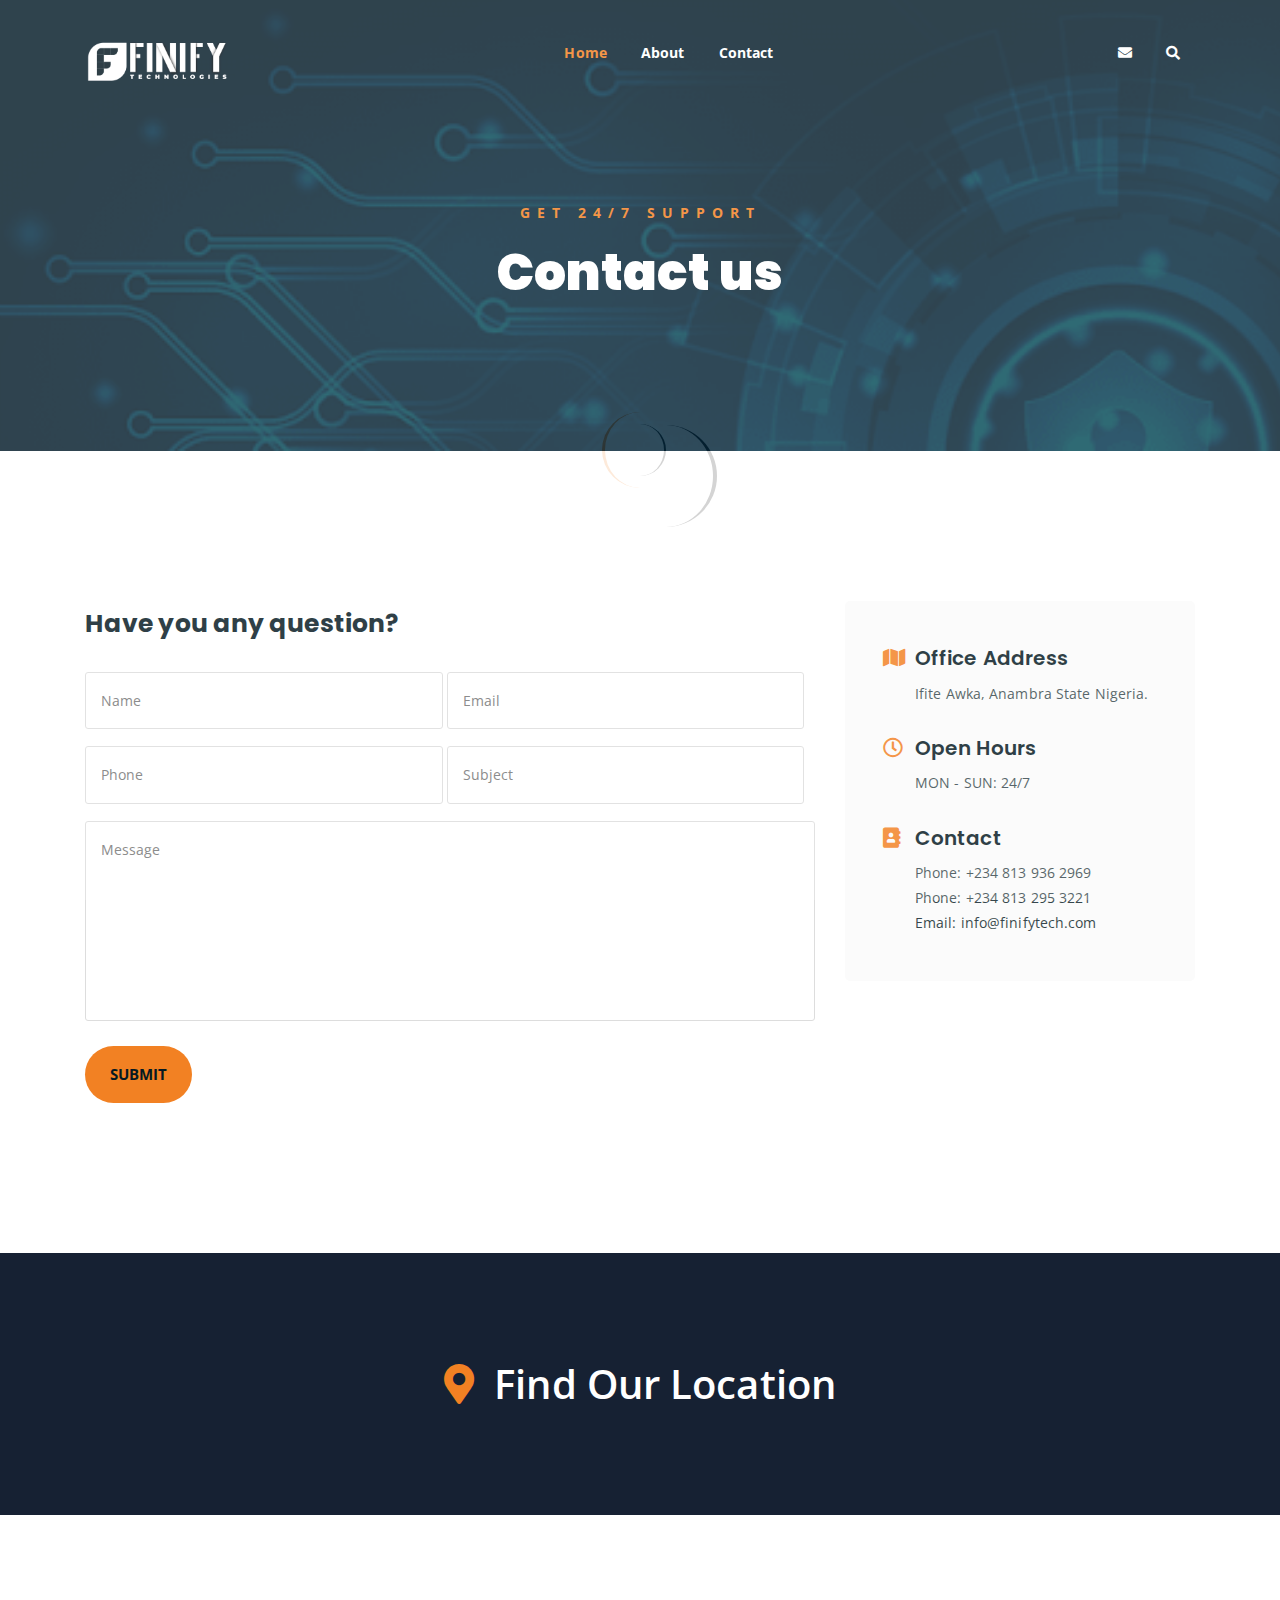
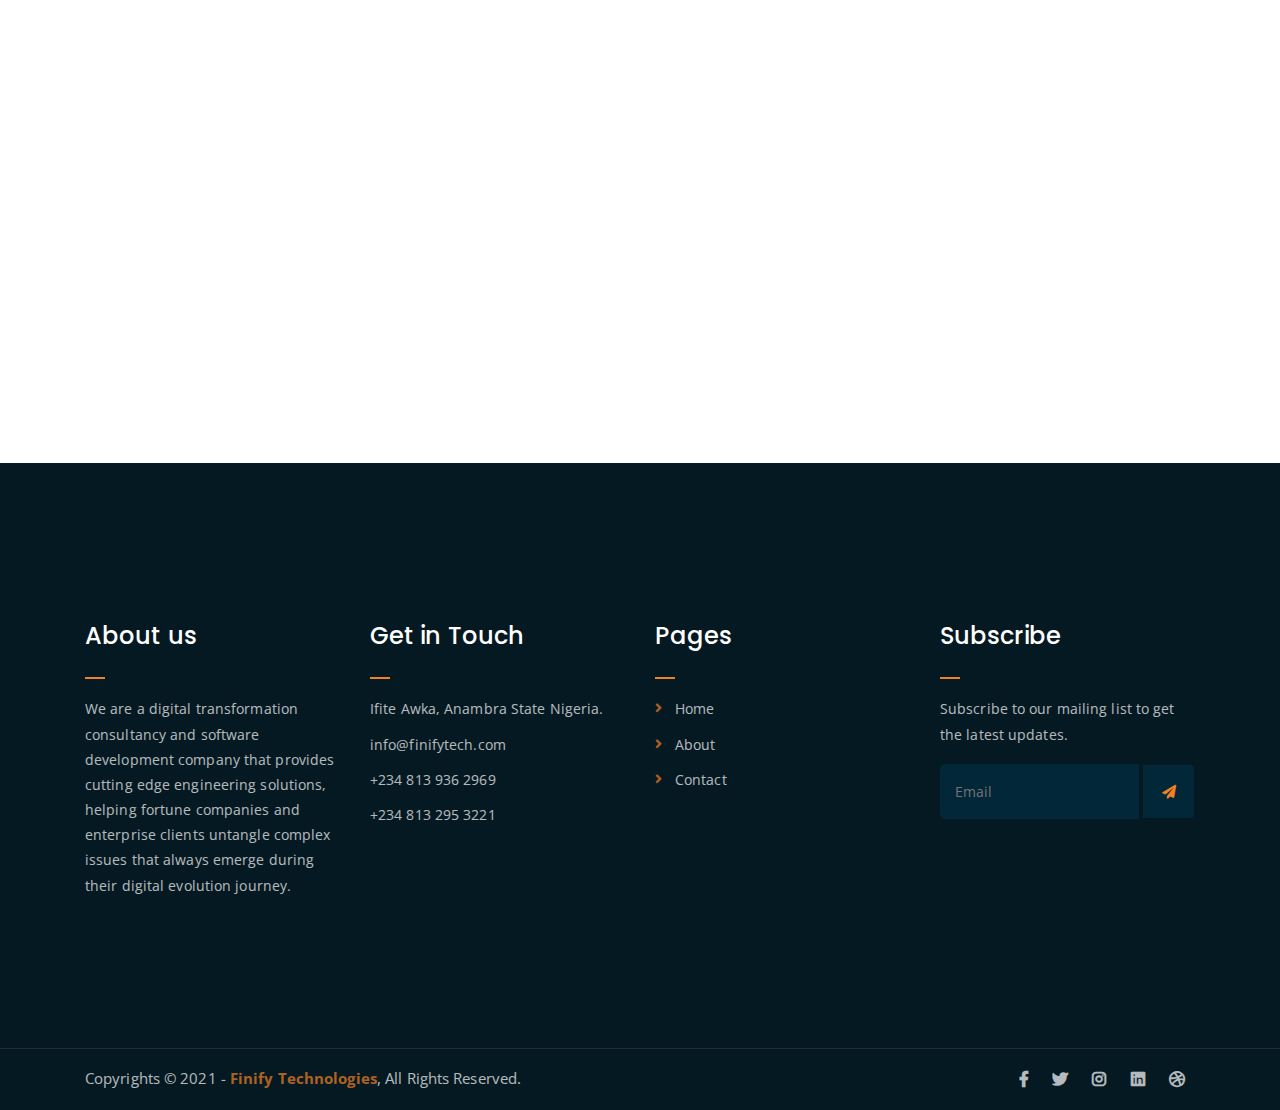
<file: contact.html>
<!DOCTYPE html>
<html lang="en">
<head>
	<meta charset="UTF-8">
	<meta http-equiv="X-UA-Compatible" content="IE=edge">
	<meta name="viewport" content="width=device-width, initial-scale=1">
	<meta name="description" content="Responsive Bootstrap4 Shop Template, Created by Imran Hossain from https://imransdesign.com/">

	<!-- title -->
	<title>Finify</title>

	<!-- favicon -->
	<link rel="shortcut icon" type="image/png" href="assets/img/favicon.png">
	<!-- google font -->
	<link href="https://fonts.googleapis.com/css?family=Open+Sans:300,400,700" rel="stylesheet">
	<link href="https://fonts.googleapis.com/css?family=Poppins:400,700&display=swap" rel="stylesheet">
	<!-- fontawesome -->
	<link rel="stylesheet" href="assets/css/all.min.css">
	<!-- bootstrap -->
	<link rel="stylesheet" href="assets/bootstrap/css/bootstrap.min.css">
	<!-- owl carousel -->
	<link rel="stylesheet" href="assets/css/owl.carousel.css">
	<!-- magnific popup -->
	<link rel="stylesheet" href="assets/css/magnific-popup.css">
	<!-- animate css -->
	<link rel="stylesheet" href="assets/css/animate.css">
	<!-- mean menu css -->
	<link rel="stylesheet" href="assets/css/meanmenu.min.css">
	<!-- main style -->
	<link rel="stylesheet" href="main.css">
	<!-- responsive -->
	<link rel="stylesheet" href="assets/css/responsive.css">

</head>
<body>
	
	<!--PreLoader-->
    <div class="loader">
        <div class="loader-inner">
            <div class="circle"></div>
        </div>
    </div>
    <!--PreLoader Ends-->
	
	<!-- header -->
	<div>
		<div class="container">
			
		</div>
	</div>
	
	<div class="top-header-area" id="sticker">
		<div class="container">
			<div class="row">
				<div class="col-lg-12 col-sm-12 text-center">
					<div class="main-menu-wrap">
						<!-- logo -->
						<div class="site-logo">
							<a href="/">
								<img src="assets/img/finifyWhite.png" alt="">
							</a>
						</div>
						<!-- logo -->

						<!-- menu start -->
						<nav class="main-menu">
							<ul>
								<li class="current-list-item"><a href="/">Home</a></li>
								<li><a href="about.html">About</a></li>
								<!-- <li><a href="blog.html">Blogs</a></li> -->
								<li><a href="contact.html">Contact</a></li>
								<li>
									<div class="header-icons">
										<a class="shopping-cart" href="mailto:info@finifytech.com"><i class="fas fa-envelope"></i></a>
										<a class="mobile-hide search-bar-icon" href="#"><i class="fas fa-search"></i></a>
									</div>
								</li>
							</ul>
						</nav>
						<a class="mobile-show search-bar-icon" href="#"><i class="fas fa-search"></i></a>
						<div class="mobile-menu"></div>
						<!-- menu end -->
					</div>
				</div>
			</div>
		</div>
	</div>
	<!-- end header -->

	<!-- search area -->
	<div class="search-area">
		<div class="container">
			<div class="row">
				<div class="col-lg-12">
					<span class="close-btn"><i class="fas fa-window-close"></i></span>
					<div class="search-bar">
						<div class="search-bar-tablecell">
							<h3>Search For:</h3>
							<input type="text" placeholder="Keywords">
							<button type="submit">Search <i class="fas fa-search"></i></button>
						</div>
					</div>
				</div>
			</div>
		</div>
	</div>
	<!-- end search arewa -->
	
	<!-- breadcrumb-section -->
	<div class="breadcrumb-section breadcrumb-bg">
		<div class="container">
			<div class="row">
				<div class="col-lg-8 offset-lg-2 text-center">
					<div class="breadcrumb-text">
						<p>Get 24/7 Support</p>
						<h1>Contact us</h1>
					</div>
				</div>
			</div>
		</div>
	</div>
	<!-- end breadcrumb section -->

	<!-- contact form -->
	<div class="contact-from-section mt-150 mb-150">
		<div class="container">
			<div class="row">
				<div class="col-lg-8 mb-5 mb-lg-0">
					<div class="form-title">
						<h2>Have you any question?</h2>
					</div>
				 	<div id="form_status"></div>
					<div class="contact-form">
						<form type="POST" id="fruitkha-contact" onSubmit="return valid_datas( this );">
							<p>
								<input type="text" placeholder="Name" name="name" id="name">
								<input type="email" placeholder="Email" name="email" id="email">
							</p>
							<p>
								<input type="tel" placeholder="Phone" name="phone" id="phone">
								<input type="text" placeholder="Subject" name="subject" id="subject">
							</p>
							<p><textarea name="message" id="message" cols="30" rows="10" placeholder="Message"></textarea></p>
							<!-- <input type="hidden" name="token" value="FsWga4&@f6aw" /> -->
							<p><input type="submit" value="Submit"></p>
						</form>
					</div>
				</div>
				<div class="col-lg-4">
					<div class="contact-form-wrap">
						<div class="contact-form-box">
							<h4><i class="fas fa-map"></i> Office Address</h4>
							<p>Ifite Awka, Anambra State Nigeria.</p>
						</div>
						<div class="contact-form-box">
							<h4><i class="far fa-clock"></i> Open Hours</h4>
							<p>MON - SUN: 24/7 </p>
						</div>
						<div class="contact-form-box">
							<h4><i class="fas fa-address-book"></i> Contact</h4>
							<p>Phone: +234 813 936 2969 <br> Phone: +234 813 295 3221 <br> Email: info@finifytech.com</p>
						</div>
					</div>
				</div>
			</div>
		</div>
	</div>
	<!-- end contact form -->

	<!-- find our location -->
	<div class="find-location blue-bg">
		<div class="container">
			<div class="row">
				<div class="col-lg-12 text-center">
					<p> <i class="fas fa-map-marker-alt"></i> Find Our Location</p>
				</div>
			</div>
		</div>
	</div>
	<!-- end find our location -->

	<!-- google map section -->
	<div class="embed-responsive embed-responsive-21by9">
		<iframe src="https://www.google.com/maps/embed?pb=!1m18!1m12!1m3!1d26432.42324808999!2d-118.34398767954286!3d34.09378509738966!2m3!1f0!2f0!3f0!3m2!1i1024!2i768!4f13.1!3m3!1m2!1s0x80c2bf07045279bf%3A0xf67a9a6797bdfae4!2sHollywood%2C%20Los%20Angeles%2C%20CA%2C%20USA!5e0!3m2!1sen!2sbd!4v1576846473265!5m2!1sen!2sbd" width="600" height="450" frameborder="0" style="border:0;" allowfullscreen="" class="embed-responsive-item"></iframe>
	</div>
	<!-- end google map section -->


	<!-- footer -->
	<div class="footer-area">
		<div class="container">
			<div class="row">
				<div class="col-lg-3 col-md-6">
					<div class="footer-box about-widget">
						<h2 class="widget-title">About us</h2>
						<p>We are a digital transformation consultancy and software development company that provides cutting edge engineering solutions, helping fortune companies and enterprise clients untangle complex issues that always emerge during their digital evolution journey.</p>
					</div>
				</div>
				<div class="col-lg-3 col-md-6">
					<div class="footer-box get-in-touch">
						<h2 class="widget-title">Get in Touch</h2>
						<ul>
							<li>Ifite Awka, Anambra State Nigeria.</li>
							<li>info@finifytech.com</li>
							<li>+234 813 936 2969</li>
							<li>+234 813 295 3221</li>
						</ul>
					</div>
				</div>
				<div class="col-lg-3 col-md-6">
					<div class="footer-box pages">
						<h2 class="widget-title">Pages</h2>
						<ul>
							<li><a href="index.html">Home</a></li>
							<li><a href="about.html">About</a></li>
							<!-- <li><a href="blog.html">Blogs</a></li> -->
							<li><a href="contact.html">Contact</a></li>
						</ul>
					</div>
				</div>
				<div class="col-lg-3 col-md-6">
					<div class="footer-box subscribe">
						<h2 class="widget-title">Subscribe</h2>
						<p>Subscribe to our mailing list to get the latest updates.</p>
						<form action="index.html">
							<input type="email" placeholder="Email">
							<button type="submit"><i class="fas fa-paper-plane"></i></button>
						</form>
					</div>
				</div>
			</div>
		</div>
	</div>
	<!-- end footer -->
	
	<!-- copyright -->
	<div class="copyright">
		<div class="container">
			<div class="row">
				<div class="col-lg-6 col-md-12">
					<p>Copyrights &copy; 2021 - <a href="https://finifytech.com/">Finify Technologies</a>,  All Rights Reserved.</p>
				</div>
				<div class="col-lg-6 text-right col-md-12">
					<div class="social-icons">
						<ul>
							<li><a href="#" target="_blank"><i class="fab fa-facebook-f"></i></a></li>
							<li><a href="#" target="_blank"><i class="fab fa-twitter"></i></a></li>
							<li><a href="#" target="_blank"><i class="fab fa-instagram"></i></a></li>
							<li><a href="#" target="_blank"><i class="fab fa-linkedin"></i></a></li>
							<li><a href="#" target="_blank"><i class="fab fa-dribbble"></i></a></li>
						</ul>
					</div>
				</div>
			</div>
		</div>
	</div>
	<!-- end copyright -->
	
	<!-- jquery -->
	<script src="assets/js/jquery-1.11.3.min.js"></script>
	<!-- bootstrap -->
	<script src="assets/bootstrap/js/bootstrap.min.js"></script>
	<!-- count down -->
	<script src="assets/js/jquery.countdown.js"></script>
	<!-- wow js -->
	<script src="assets/js/wow.min.js"></script>
	<!-- isotope -->
	<script src="assets/js/jquery.isotope-3.0.6.min.js"></script>
	<!-- waypoints -->
	<script src="assets/js/waypoints.js"></script>
	<!-- owl carousel -->
	<script src="assets/js/owl.carousel.min.js"></script>
	<!-- magnific popup -->
	<script src="assets/js/jquery.magnific-popup.min.js"></script>
	<!-- mean menu -->
	<script src="assets/js/jquery.meanmenu.min.js"></script>
	<!-- sticker js -->
	<script src="assets/js/sticker.js"></script>
	<!-- main js -->
	<script src="assets/js/main.js"></script>

</body>
</html>
</file>
<file: main.css>
/* -----------------------------------------------------------------------------

# Base - Genral & Typography

----------------------------------------------------------------------------- */
html {
  font-size: 14px;
  font-weight: 400;
  line-height: 28px;
  height: 100%;
}

body {
  font-family: "Open Sans", sans-serif;
  font-weight: 400;
  font-size: 1rem;
  letter-spacing: 0.1px;
  line-height: 1.8;
  color: #051922;
  overflow-x: hidden;
}

body img {
  max-width: 100%;
}

a {
  cursor: pointer;
  text-decoration: none;
  -webkit-transition: all 0.2s ease-in-out;
  transition: all 0.2s ease-in-out;
}

a:hover {
  color: #F28123;
  text-decoration: none;
}

h1, .h1,
h2, .h2,
h3, .h3,
h4, .h4,
h5, .h5,
h6, .h6 {
  font-family: "Poppins", sans-serif;
  font-weight: 700;
  margin: 0 0 1.25rem 0;
  color: #051922;
}

h1:last-child, .h1:last-child,
h2:last-child, .h2:last-child,
h3:last-child, .h3:last-child,
h4:last-child, .h4:last-child,
h5:last-child, .h5:last-child,
h6:last-child, .h6:last-child {
  margin: 0;
}

h1, .h1 {
  font-size: 4rem;
  font-weight: 700;
  line-height: 4rem;
}

@media only screen and (max-width: 767.96px) {
  h1, .h1 {
    font-size: 3rem;
    line-height: 3.25rem;
  }
}

@media only screen and (max-width: 575.96px) {
  h1, .h1 {
    font-size: 2.5rem;
    line-height: 2.75rem;
  }
}

h2, .h2 {
  font-size: 3rem;
  font-weight: 700;
  line-height: 3.25rem;
}

@media only screen and (max-width: 767.96px) {
  h2, .h2 {
    font-size: 2.5rem;
    line-height: 2.75rem;
  }
}

@media only screen and (max-width: 575.96px) {
  h2, .h2 {
    font-size: 2rem;
    line-height: 2.25rem;
  }
}

h3, .h3 {
  font-size: 2rem;
  font-weight: 700;
  line-height: 2.25rem;
}

@media only screen and (max-width: 575.96px) {
  h3, .h3 {
    font-size: 1.75rem;
    line-height: 2rem;
  }
}

h4, .h4 {
  font-size: 1.5rem;
  font-weight: 700;
  line-height: 1.75rem;
}

@media only screen and (max-width: 575.96px) {
  h4, .h4 {
    font-size: 1.25rem;
    line-height: 1.5rem;
  }
}

h5, .h5 {
  font-size: 1.25rem;
  font-weight: 700;
  line-height: 1.5rem;
}

h6, .h6 {
  font-size: 1rem;
  font-weight: 700;
  line-height: 1.5rem;
}

p {
  font-family: "Open Sans", sans-serif;
  font-weight: 400;
  font-size: 1rem;
  letter-spacing: 0.1px;
  line-height: 1.8;
  color: #051922;
  margin: 0 0 1.25rem 0;
}

p:last-child {
  margin: 0;
}

/* -----------------------------------------------------------------------------

# All Common Styles

----------------------------------------------------------------------------- */
.loader {
  bottom: 0;
  height: 100%;
  left: 0;
  position: fixed;
  right: 0;
  top: 0;
  width: 100%;
  z-index: 1111;
  background: #fff;
  overflow-x: hidden;
}

.loader-inner {
  position: absolute;
  left: 50%;
  top: 50%;
  -webkit-transform: translate(-50%, -50%);
  transform: translate(-50%, -50%);
  height: 50px;
  width: 50px;
}

.circle {
  width: 8vmax;
  height: 8vmax;
  border-right: 4px solid #000;
  border-radius: 50%;
  -webkit-animation: spinRight 800ms linear infinite;
  animation: spinRight 800ms linear infinite;
}

.circle:before {
  content: '';
  width: 6vmax;
  height: 6vmax;
  display: block;
  position: absolute;
  top: calc(50% - 3vmax);
  left: calc(50% - 3vmax);
  border-left: 3px solid #F28123;
  border-radius: 100%;
  -webkit-animation: spinLeft 800ms linear infinite;
  animation: spinLeft 800ms linear infinite;
}

.circle:after {
  content: '';
  width: 6vmax;
  height: 6vmax;
  display: block;
  position: absolute;
  top: calc(50% - 3vmax);
  left: calc(50% - 3vmax);
  border-left: 3px solid #F28123;
  border-radius: 100%;
  -webkit-animation: spinLeft 800ms linear infinite;
  animation: spinLeft 800ms linear infinite;
  width: 4vmax;
  height: 4vmax;
  top: calc(50% - 2vmax);
  left: calc(50% - 2vmax);
  border: 0;
  border-right: 2px solid #000;
  -webkit-animation: none;
  animation: none;
}

@-webkit-keyframes spinLeft {
  from {
    -webkit-transform: rotate(0deg);
    transform: rotate(0deg);
  }
  to {
    -webkit-transform: rotate(720deg);
    transform: rotate(720deg);
  }
}

@keyframes spinLeft {
  from {
    -webkit-transform: rotate(0deg);
    transform: rotate(0deg);
  }
  to {
    -webkit-transform: rotate(720deg);
    transform: rotate(720deg);
  }
}

@-webkit-keyframes spinRight {
  from {
    -webkit-transform: rotate(360deg);
    transform: rotate(360deg);
  }
  to {
    -webkit-transform: rotate(0deg);
    transform: rotate(0deg);
  }
}

@keyframes spinRight {
  from {
    -webkit-transform: rotate(360deg);
    transform: rotate(360deg);
  }
  to {
    -webkit-transform: rotate(0deg);
    transform: rotate(0deg);
  }
}

.mt-80 {
  margin-top: 80px;
}

@media only screen and (max-width: 767.96px) {
  .mt-80 {
    margin-top: 50px;
  }
}

.mb-80 {
  margin-bottom: 80px;
}

@media only screen and (max-width: 767.96px) {
  .mb-80 {
    margin-bottom: 50px;
  }
}

.mt-100 {
  margin-top: 100px;
}

@media only screen and (max-width: 767.96px) {
  .mt-100 {
    margin-top: 80px;
  }
}

.mb-100 {
  margin-bottom: 100px;
}

@media only screen and (max-width: 767.96px) {
  .mb-100 {
    margin-bottom: 80px;
  }
}

.mt-150 {
  margin-top: 150px;
}

@media only screen and (max-width: 767.96px) {
  .mt-150 {
    margin-top: 100px;
  }
}

.mb-150 {
  margin-bottom: 150px;
}

@media only screen and (max-width: 767.96px) {
  .mb-150 {
    margin-bottom: 100px;
  }
}

.pt-80 {
  padding-top: 80px;
}

@media only screen and (max-width: 767.96px) {
  .pt-80 {
    padding-top: 50px;
  }
}

.pb-80 {
  padding-bottom: 80px;
}

@media only screen and (max-width: 767.96px) {
  .pb-80 {
    padding-bottom: 50px;
  }
}

.pt-100 {
  padding-top: 100px;
}

@media only screen and (max-width: 767.96px) {
  .pt-100 {
    padding-top: 80px;
  }
}

.pb-100 {
  padding-bottom: 100px;
}

@media only screen and (max-width: 767.96px) {
  .pb-100 {
    padding-bottom: 80px;
  }
}

.pt-150 {
  padding-top: 150px;
}

@media only screen and (max-width: 767.96px) {
  .pt-150 {
    padding-top: 100px;
  }
}

.pb-150 {
  padding-bottom: 150px;
}

@media only screen and (max-width: 767.96px) {
  .pb-150 {
    padding-bottom: 100px;
  }
}

.gray-bg {
  background-color: #f5f5f5;
}

.orange-text {
  color: #F28123;
}

.blue-bg {
  background-color: #162133;
}

a.boxed-btn {
  font-family: 'Poppins', sans-serif;
  display: inline-block;
  background-color: #F28123;
  color: #fff;
  padding: 10px 20px;
}

a.bordered-btn {
  font-family: 'Poppins', sans-serif;
  display: inline-block;
  color: #fff;
  border: 2px solid #F28123;
  padding: 7px 20px;
}

a.read-more-btn {
  display: inline-block;
  margin-top: 15px;
  color: #051922;
  -webkit-transition: 0.3s;
  transition: 0.3s;
  font-weight: 700;
}

a.read-more-btn:hover {
  color: #F28123;
}

a.boxed-btn, a.bordered-btn, a.cart-btn {
  border-radius: 50px;
}

.section-title h3 {
  font-size: 40px;
  position: relative;
  padding-bottom: 15px;
}

.section-title h3:after {
  position: absolute;
  content: '';
  left: 0px;
  right: 0px;
  bottom: 0px;
  width: 50px;
  height: 2px;
  background-color: #F28123;
  margin: 0 auto;
}

.section-title p {
  font-size: 15px;
  width: 530px;
  margin: 0 auto;
  color: #555;
  margin-top: 10px;
  line-height: 1.8;
}

.section-title {
  margin-bottom: 80px;
}

.breadcrumb-bg {
  background-image: url(assets/img/about.png);
}

.breadcrumb-text p {
  color: #F28123;
  font-weight: 700;
  text-transform: uppercase;
  letter-spacing: 7px;
}

.breadcrumb-text h1 {
  font-size: 50px;
  font-weight: 900;
  color: #fff;
  margin: 0;
  margin-top: 20px;
}

.breadcrumb-section {
  padding: 150px 0;
  background-size: cover;
  background-position: center center;
  position: relative;
  z-index: 1;
  background-attachment: fixed;
  padding-top: 200px;
}

.breadcrumb-section:after {
  position: absolute;
  left: 0;
  top: 0;
  width: 100%;
  height: 100%;
  content: "";
  background-color: #07212e;
  z-index: -1;
  opacity: 0.8;
}

/* -----------------------------------------------------------------------------

# Header Styles

----------------------------------------------------------------------------- */
ul.navbar-nav li.nav-item a.nav-link, ul.navbar-nav li.nav-item.active a.nav-link {
  color: #051922;
}

.top-header-area {
  position: absolute;
  z-index: 999;
  width: 100%;
  padding: 25px 0;
}

.top-header-area.white ul.navbar-nav li.nav-item a.nav-link, .top-header-area.white ul.navbar-nav li.nav-item.active a.nav-link {
  color: #fff;
}

ul.navbar-nav li.nav-item a.nav-link, ul.navbar-nav li.nav-item.active a.nav-link {
  color: #fff;
  font-weight: 700;
  margin-right: 14px;
}

a.navbar-brand img {
  max-width: 150px;
}

nav.main-menu ul {
  margin: 0;
  padding: 0;
  list-style: none;
}

nav.main-menu ul li {
  display: inline-block;
}

nav.main-menu ul li a {
  color: #fff;
  font-weight: 700;
  display: block;
  padding: 15px;
}

nav.main-menu ul > li {
  position: relative;
}

nav.main-menu ul ul.sub-menu {
  position: absolute;
  background-color: #fff;
  width: 220px;
  padding: 15px 15px;
  margin: 0;
  left: 0;
  top: 50px;
  border-radius: 3px;
  -webkit-transition: 0.3s;
  transition: 0.3s;
  opacity: 0;
  visibility: hidden;
  -webkit-box-shadow: 0 0 20px #555555;
          box-shadow: 0 0 20px #555555;
}

nav.main-menu ul ul.sub-menu li {
  display: block;
  text-align: left;
}

nav.main-menu ul ul.sub-menu li a {
  color: #555;
  font-weight: 600;
  padding: 7px 10px;
  font-size: 13px;
}

nav.main-menu ul > li:hover ul {
  opacity: 1;
  visibility: visible;
}

nav.main-menu ul li:last-child a {
  display: inline-block;
}

nav.main-menu > ul li:last-child {
  float: right;
}

.site-logo {
  float: left;
  max-width: 150px;
}

ul.sub-menu li:last-child {
  float: none !important;
}

.mean-container .mean-bar {
  background-color: transparent;
  position: absolute;
  right: 0;
  top: 15px;
}

.mean-bar a.meanmenu-reveal {
  background-color: #F28123;
}

.main-menu-wrap {
  position: relative;
}

.mean-container a.meanmenu-reveal {
  color: #051922;
}

.mean-container a.meanmenu-reveal span {
  background-color: #051922;
}

.mean-container .mean-nav ul li a {
  padding: 0.5em 5%;
}

.mean-container .mean-nav ul li li a {
  padding: 0.5em 10%;
}

.mean-container .mean-nav ul li a.mean-expand {
  font-size: 16px;
  height: 10px;
  line-height: 10px;
  width: 15px;
}

.mean-container a.meanmenu-reveal {
  padding: 8px 8px 6px;
}

nav.mean-nav > ul > li:first-child > a {
  border-top: none;
}

.header-icons a {
  color: #fff;
  display: inline-block;
  padding: 10px;
}

.site-logo {
  padding: 6px 0;
}

.top-header-area.sepherate-header ul li > a, .top-header-area.sepherate-header .header-icons a {
  color: #051922;
}

nav.main-menu ul ul.sub-menu li {
  display: block;
}

nav.main-menu ul ul.sub-menu li a {
  color: #555;
  padding: 8px;
  font-size: 13px;
  font-weight: 600;
}

nav.main-menu ul li.current-list-item > a {
  color: #F28123;
}

nav.main-menu li:hover > a {
  color: #F28123;
}

nav.main-menu li a {
  -webkit-transition: 0.3s;
  transition: 0.3s;
}

.top-header-area .header-icons a {
  -webkit-transition: 0.3s;
  transition: 0.3s;
}

.top-header-area .header-icons a:hover {
  color: #F28123;
}

.sticky-wrapper {
  position: absolute;
  left: 0;
  top: 0;
  width: 100%;
  z-index: 999 !important;
}

.sticky-wrapper.is-sticky .top-header-area {
  background-color: #051922;
  padding: 15px 0;
}

.top-header-area {
  -webkit-transition: 0.3s;
  transition: 0.3s;
}

ul.navbar-nav {
  margin: 0 auto;
}

.search-area {
  position: fixed;
  left: 0;
  top: 0;
  z-index: 5555;
  background-color: #051922;
  width: 100%;
  height: 100%;
  text-align: center;
}

span.close-btn {
  position: absolute;
  right: 0%;
  color: #fff;
  top: 5%;
  cursor: pointer;
}

.search-area {
  height: 100%;
}

.search-area div {
  height: 100%;
}

.search-bar {
  height: 100%;
  display: table;
  width: 100%;
}

a.mobile-show {
  display: none;
}

.search-area .search-bar div.search-bar-tablecell {
  display: table-cell;
  vertical-align: middle;
  height: auto;
}

.search-bar-tablecell input {
  border: none;
  padding: 15px;
  width: 60%;
  background-color: transparent;
  border-bottom: 1px solid #F28123;
  display: block;
  margin: 0 auto;
  text-align: center;
  font-size: 50px;
  font-weight: 700;
  margin-bottom: 40px;
  color: #fff;
}

.search-bar-tablecell button[type=submit] {
  border: none;
  background-color: #F28123;
  padding: 15px 30px;
  cursor: pointer;
  display: inline-block;
  border-radius: 50px;
  font-weight: 700;
}

.search-bar-tablecell input::-webkit-input-placeholder {
  color: #fff;
}

.search-bar-tablecell input:-ms-input-placeholder {
  color: #fff;
}

.search-bar-tablecell input::-ms-input-placeholder {
  color: #fff;
}

.search-bar-tablecell input::placeholder {
  color: #fff;
}

.search-bar-tablecell button[type=submit] i {
  margin-left: 5px;
}

.search-area {
  visibility: hidden;
  opacity: 0;
  -webkit-transition: 0.3s;
  transition: 0.3s;
}

.search-area.search-active {
  visibility: visible;
  opacity: 1;
  z-index: 999;
}

.search-bar-tablecell h3 {
  color: #fff;
  margin-bottom: 30px;
  font-weight: 600;
  text-transform: uppercase;
  letter-spacing: 7px;
}

/* -----------------------------------------------------------------------------

# Footer Styles

----------------------------------------------------------------------------- */
.single-logo-item img {
  max-width: 180px;
  margin: 0 auto;
}

.logo-carousel-section {
  background-color: #f5f5f5;
  padding: 50px 0;
}

.footer-area {
  background-color: #051922;
  color: #fff;
  padding: 150px 0;
}

h2.widget-title {
  font-size: 24px;
  font-weight: 500;
  position: relative;
  padding-bottom: 20px;
  color: #fff;
}

h2.widget-title:after {
  position: absolute;
  left: 0;
  bottom: 0;
  width: 20px;
  height: 2px;
  background-color: #F28123;
  content: "";
}

.footer-box p {
  color: #fff;
  opacity: 0.7;
  line-height: 1.8;
}

.footer-box ul {
  margin: 0;
  padding: 0;
  list-style: none;
}

.footer-box ul li {
  opacity: 0.7;
  margin-bottom: 10px;
  line-height: 1.8;
}

.footer-box ul li:last-child {
  margin-bottom: 0;
}

.footer-box.subscribe form input[type=email] {
  border: none;
  background-color: #012738;
  width: 78%;
  padding: 15px;
  border-top-left-radius: 5px;
  border-bottom-left-radius: 5px;
  color: #fff;
}

.footer-box.subscribe form button {
  width: 20%;
  border: none;
  background-color: #012738;
  color: #F28123;
  padding: 14px 0;
  border-top-right-radius: 3px;
  border-bottom-right-radius: 3px;
  cursor: pointer;
}

.footer-box.subscribe form button:focus {
  outline: none;
}

.copyright {
  background-color: #051922;
  border-top: 1px solid #232a35;
}

.copyright p {
  margin: 0;
  color: #fff;
  opacity: 0.7;
  padding: 16px 0;
  font-size: 15px;
}

.copyright a {
  color: #F28123;
  font-weight: 700;
}

.copyright a:hover {
  color: #f59d53;
}

.social-icons ul {
  margin: 0;
  padding: 0;
  list-style: none;
}

.social-icons ul li {
  display: inline-block;
}

.social-icons ul li a {
  font-size: 16px;
  color: #fff;
  opacity: 0.7;
  padding: 16px 10px;
  display: block;
}

.footer-box ul li a {
  color: #fff;
}

.footer-box.pages ul li {
  position: relative;
  padding-left: 20px;
}

.footer-box.pages ul li:before {
  position: absolute;
  left: 0;
  top: 0;
  content: "\f105";
  font-family: "Font Awesome 5 Free";
  font-weight: 900;
  color: #F28123;
}

/* -----------------------------------------------------------------------------

# Hover Styles

----------------------------------------------------------------------------- */
a.navbar-brand {
  -webkit-transition: 0.3s;
  transition: 0.3s;
}

a.navbar-brand:hover {
  opacity: 0.7;
}

a.boxed-btn {
  -webkit-transition: 0.3s;
  transition: 0.3s;
}

a.boxed-btn:hover {
  background-color: #051922;
  color: #F28123;
}

a.bordered-btn {
  -webkit-transition: 0.3s;
  transition: 0.3s;
}

a.bordered-btn:hover {
  background-color: #F28123;
  color: #fff;
}

ul.sub-menu a {
  -webkit-transition: 0.3s;
  transition: 0.3s;
}

ul.sub-menu li:hover a {
  color: #F28123;
}

.single-tof-box {
  -webkit-transition: 0.3s;
  transition: 0.3s;
}

.single-tof-box:hover {
  -webkit-box-shadow: 0 0 80px #353535;
          box-shadow: 0 0 80px #353535;
}

a.video-play-btn {
  -webkit-transition: 0.3s;
  transition: 0.3s;
}

a.video-play-btn:hover {
  background-color: #333;
  color: #F28123;
}

.latest-news-bg {
  -webkit-transition: 0.3s;
  transition: 0.3s;
}

.single-latest-news:hover .latest-news-bg {
  opacity: 0.8;
}

a.tof-btn {
  -webkit-transition: 0.3s;
  transition: 0.3s;
}

a.tof-btn i {
  -webkit-transition: 0.3s;
  transition: 0.3s;
}

a.tof-btn:hover {
  color: #F28123;
}

a.tof-btn:hover i {
  margin-left: 10px;
}

.single-latest-news {
  -webkit-box-shadow: 0 0 20px #dddddd;
          box-shadow: 0 0 20px #dddddd;
  -webkit-transition: 0.3s;
  transition: 0.3s;
}

.single-latest-news:hover {
  -webkit-box-shadow: 0 0 0;
          box-shadow: 0 0 0;
  -webkit-box-shadow: none;
          box-shadow: none;
}

.single-logo-item {
  -webkit-transition: 0.3s;
  transition: 0.3s;
}

.single-logo-item:hover {
  opacity: 0.7;
}

.footer-box.pages ul li a {
  -webkit-transition: 0.3s;
  transition: 0.3s;
}

.footer-box.pages ul li:hover a {
  color: #F28123;
}

.footer-box.subscribe form button {
  -webkit-transition: 0.3s;
  transition: 0.3s;
}

.footer-box.subscribe form button:hover {
  background-color: #F28123;
  color: #051922;
}

.social-icons ul li:hover a {
  color: #F28123;
}

.social-icons ul li a {
  -webkit-transition: 0.3s;
  transition: 0.3s;
}

ul.social-link-team li a {
  -webkit-transition: 0.3s;
  transition: 0.3s;
}

ul.social-link-team li a:hover {
  background-color: #051922;
  color: #F28123;
}

.counter-box {
  -webkit-transition: 0.3s;
  transition: 0.3s;
}

.counter-box:hover {
  -webkit-box-shadow: 0 0 80px #6f6f6f;
          box-shadow: 0 0 80px #6f6f6f;
}

input[type="submit"] {
  -webkit-transition: 0.3s;
  transition: 0.3s;
  border-radius: 50px !important;
}

input[type="submit"]:hover {
  background-color: #051922;
  color: #F28123;
}

div.owl-controls, .owl-controls div {
  -webkit-transition: 0.3s;
  transition: 0.3s;
}

div.owl-controls div.owl-nav div:hover {
  opacity: 0.7;
}

.pagination-wrap ul li a {
  -webkit-transition: 0.3s;
  transition: 0.3s;
}

.pagination-wrap ul li:hover a {
  background-color: #F28123;
}

.icons a i {
  -webkit-transition: 0.3s;
  transition: 0.3s;
}

.icons a:hover i {
  color: #F28123;
}

.tof-text a.tof-btn {
  margin-top: 15px;
  display: inline-block;
}

.single-pricing-table {
  -webkit-transition: 0.3s;
  transition: 0.3s;
}

.single-pricing-table:hover {
  -webkit-box-shadow: 0 0 20px #ddd;
          box-shadow: 0 0 20px #ddd;
}

.product-image img {
  -webkit-transition: 0.3s;
  transition: 0.3s;
}

.product-image img:hover {
  -webkit-box-shadow: none;
          box-shadow: none;
}

a.cart-btn {
  -webkit-transition: 0.3s;
  transition: 0.3s;
}

a.cart-btn:hover {
  background-color: #051922;
  color: #F28123;
}

.recent-posts ul li {
  -webkit-transition: 0.3s;
  transition: 0.3s;
}

.recent-posts ul li:hover {
  opacity: 0.7;
}

ul.sub-menu li a {
  -webkit-transition: 0.3s;
  transition: 0.3s;
}

ul.sub-menu li:hover a {
  color: #F28123 !important;
}

.sidebar-section ul li a {
  -webkit-transition: 0.3s;
  transition: 0.3s;
}

.sidebar-section ul li a:hover {
  opacity: 0.7;
}

.comment-text-body h4 a {
  -webkit-transition: 0.3s;
  transition: 0.3s;
}

.comment-text-body h4 a:hover {
  color: #F28123;
}

ul.product-share li a {
  -webkit-transition: 0.3s;
  transition: 0.3s;
}

ul.product-share li:hover a {
  color: #F28123;
}

.service-menu ul li a {
  -webkit-transition: 0.3s;
  transition: 0.3s;
}

.service-menu ul li a.active {
  font-weight: 600;
  color: #ffe200;
}

.service-menu ul li a:hover {
  color: #ffe200;
}

.single-product-item {
  -webkit-transition: 0.3s;
  transition: 0.3s;
}

.single-product-item:hover {
  -webkit-box-shadow: none;
          box-shadow: none;
}

.search-bar-tablecell button[type=submit] {
  -webkit-transition: 0.3s;
  transition: 0.3s;
}

.search-bar-tablecell button[type=submit]:hover {
  background-color: #fff;
  color: #000;
}

span.close-btn {
  -webkit-transition: 0.3s;
  transition: 0.3s;
}

span.close-btn:hover {
  color: #fff;
}

a.mobile-show.search-bar-icon {
  -webkit-transition: 0.3s;
  transition: 0.3s;
}

a.mobile-show.search-bar-icon:hover {
  color: #F28123;
}

/* -----------------------------------------------------------------------------

# Hero Styles

----------------------------------------------------------------------------- */
.hero-bg {
  background-image: url(../img/hero-bg.jpg);
  background-size: cover;
  background-position: center;
}

.hero-text {
  display: table;
  height: 100%;
}

.hero-text-tablecell {
  display: table-cell;
}

.hero-area {
  height: 100%;
  position: relative;
  z-index: 1;
}

html, body {
  height: 100%;
}

.hero-area:after {
  position: absolute;
  left: 0;
  top: 0;
  width: 100%;
  height: 100%;
  content: "";
  background-color: #07212e;
  z-index: -1;
  opacity: 0.6;
}

.hero-text p.subtitle {
  color: #F28123;
  font-weight: 700;
  text-transform: uppercase;
  letter-spacing: 7px;
  font-size: 15px;
}

.hero-text h1 {
  font-size: 64px;
  font-weight: 700;
  line-height: 1.3;
  color: #fff;
}

.hero-area div {
  height: 100%;
}

.hero-area div.hero-text {
  height: 100%;
  width: 100%;
}

.hero-area div.hero-text-tablecell {
  height: auto;
  vertical-align: middle;
}

.hero-area div.hero-text-tablecell div {
  height: auto;
  vertical-align: middle;
}

.hero-btns {
  margin-top: 35px;
}

.hero-btns a.bordered-btn {
  margin-left: 15px;
}

.hero-area div.hero-form {
  background-color: #fff;
  text-align: center;
  width: 380px;
  margin: 0 auto;
  margin-right: 0;
  border-radius: 5px;
  -webkit-box-shadow: 0 0 15px #2d2d2d;
          box-shadow: 0 0 15px #2d2d2d;
  position: absolute;
  right: 30px;
  bottom: -15%;
  height: 600px;
}

input[type="submit"] {
  background-color: #F28123;
  color: #051922;
  font-weight: 700;
  text-transform: uppercase;
  font-size: 15px;
  border: none !important;
  cursor: pointer;
  padding: 15px 25px;
  border-radius: 3px;
}

.homepage-bg-1 {
  background-image: url(/assets/img/hero-bg-5.jpg);
}

.homepage-bg-2 {
  background-image: url(/assets/img/hero-bg-2.jpg);
}

.homepage-bg-3 {
  background-image: url(/assets/img/hero-bg-4.jpg);
}

.homepage-slider {
  height: 100%;
}

.homepage-slider div {
  height: 100%;
}

.homepage-slider div.hero-text {
  display: table;
  width: 100%;
}

.homepage-slider div.hero-text-tablecell {
  height: auto;
  vertical-align: middle;
  display: table-cell;
}

.homepage-slider div.hero-text-tablecell div {
  height: auto;
}

.single-homepage-slider {
  background-size: cover;
  background-position: center;
  background-color: #020C0E;
  position: relative;
  z-index: 1;
}

.single-homepage-slider:after {
  position: absolute;
  left: 0;
  top: 0;
  width: 100%;
  height: 100%;
  background-color: #051922;
  content: "";
  z-index: -1;
  opacity: 0.7;
}

div.owl-controls, .owl-controls div {
  height: auto;
  top: 50%;
  color: #F28123;
  font-size: 48px;
}

.homepage-slider {
  position: relative;
}

.owl-prev {
  position: absolute;
  left: 60px;
  margin-top: -30px;
}

.owl-next {
  position: absolute;
  right: 60px;
  margin-top: -30px;
}

/* -----------------------------------------------------------------------------

# List Styles

----------------------------------------------------------------------------- */
.list-section {
  background-color: #f5f5f5;
}

.list-box {
  overflow: hidden;
  letter-spacing: 0.5px;
}

.list-box .content h3 {
  display: block;
  line-height: 22px;
  font-size: 18px;
  margin-bottom: 4px;
}

.list-box .content p {
  margin-bottom: 0px;
  opacity: 0.75;
}

.list-box .list-icon i {
  display: block;
  font-size: 24px;
  margin-right: 15px;
  color: #F28123;
  width: 65px;
  height: 65px;
  text-align: center;
  line-height: 60px;
  border: 2px #F28123 dotted;
  border-radius: 999px;
}

/* -----------------------------------------------------------------------------

# News Styles

----------------------------------------------------------------------------- */
.news-bg-1 {
  background-image: url(../img/latest-news/news-bg-1.jpg);
}

.news-bg-2 {
  background-image: url(../img/latest-news/news-bg-2.jpg);
}

.news-bg-3 {
  background-image: url(../img/latest-news/news-bg-3.jpg);
}

.news-bg-4 {
  background-image: url(../img/latest-news/news-bg-4.jpg);
}

.news-bg-5 {
  background-image: url(../img/latest-news/news-bg-5.jpg);
}

.news-bg-6 {
  background-image: url(../img/latest-news/news-bg-6.jpg);
}

.latest-news-bg {
  height: 200px;
  background-size: cover;
  background-position: center;
  border-radius: 10px;
  background-color: #ddd;
  border-bottom-right-radius: 0;
  border-bottom-left-radius: 0;
}

.single-latest-news h3 {
  font-size: 20px;
  line-height: 1.25em;
  font-weight: 600;
}

.single-latest-news h3 a {
  color: #051922;
}

p.blog-meta span {
  margin-right: 15px;
  opacity: 0.6;
  color: #051922;
  font-size: 0.85em;
}

p.blog-meta span:last-child {
  margin-right: 0;
}

p.blog-meta span i {
  margin-right: 5px;
}

p.excerpt {
  line-height: 1.8;
  color: #555;
}

.latest-news a.boxed-btn {
  margin-top: 80px;
}

.news-text-box {
  padding: 25px;
  border-bottom-left-radius: 5px;
  border-bottom-right-radius: 5px;
}

.single-latest-news {
  margin-bottom: 30px;
}

.single-artcile-bg {
  background-image: url(../img/latest-news/news-bg-3.jpg);
  height: 450px;
}

.pagination-wrap {
  margin-top: 40px;
}

.pagination-wrap ul {
  margin: 0;
  padding: 0;
  list-style: none;
}

.pagination-wrap ul li {
  display: inline-block;
}

.pagination-wrap ul li a {
  color: #6f6f6f;
  font-size: 15px;
  background-color: #f3f3f3;
  display: inline-block;
  padding: 8px 14px;
  border-radius: 5px;
  margin: 3px;
  font-weight: 600;
  border-radius: 50px;
}

.pagination-wrap ul li a.active {
  background-color: #F28123;
}

.single-artcile-bg {
  background-size: cover;
  background-position: center;
  background-color: #ddd;
  border-radius: 5px;
  margin-bottom: 20px;
}

.single-article-text h2 {
  font-size: 24px;
  font-weight: 600;
  line-height: 1.4;
  margin-bottom: 10px;
}

.single-article-text p {
  font-size: 15px;
  line-height: 1.6;
  color: #051922;
}

.comments-list-wrap {
  margin: 100px 0;
}

.comments-list-wrap h3 {
  font-size: 25px;
  font-weight: 600;
  margin-bottom: 50px;
}

.comment-template h4 {
  font-size: 25px;
  font-weight: 600;
  margin-bottom: 50px;
}

.single-comment-body {
  position: relative;
}

.comment-user-avater {
  position: absolute;
  left: 0;
  top: 0;
}

.comment-user-avater img {
  width: 60px;
  max-width: 60px;
  border-radius: 50%;
}

.comment-text-body {
  padding-left: 80px;
  margin-bottom: 40px;
}

.comment-text-body h4 {
  font-size: 18px;
  font-weight: 600;
}

span.comment-date {
  opacity: 0.5;
  font-size: 80%;
  font-weight: 700;
  margin-left: 5px;
}

.comment-text-body h4 a {
  color: #051922;
  font-size: 80%;
  margin-left: 10px;
  border-bottom: 1px solid #aaa;
}

.single-comment-body.child {
  margin-left: 75px;
}

.comment-text-body p {
  color: #888;
  line-height: 2;
  margin: 0;
}

.comment-template h4 {
  margin-bottom: 10px;
}

.comment-template > p {
  opacity: 0.7;
  margin-bottom: 30px;
}

.comment-template form p input[type=text] {
  border: 1px solid #ddd;
  width: 49%;
  padding: 15px;
  border-radius: 5px;
  font-size: 15px;
  color: #051922;
}

.comment-template form p input[type=email] {
  border: 1px solid #ddd;
  width: 49%;
  padding: 15px;
  border-radius: 5px;
  font-size: 15px;
  color: #051922;
  margin-left: 10px;
}

.comment-template form p textarea {
  border: 1px solid #ddd;
  padding: 15px;
  font-size: 15px;
  color: #051922;
  border-radius: 5px;
  height: 250px;
  resize: none;
  width: 100%;
}

.sidebar-section {
  margin-left: 30px;
}

.sidebar-section h4 {
  font-size: 20px;
  font-weight: 600;
  margin-bottom: 15px;
}

.sidebar-section ul {
  margin: 0;
  padding: 0;
  list-style: none;
}

.sidebar-section ul li {
  line-height: 1.5;
}

.sidebar-section ul li a {
  color: #555;
  font-size: 15px;
}

.sidebar-section > div {
  margin-bottom: 60px;
}

.sidebar-section > div:last-child {
  margin-bottom: 0;
}

.recent-posts ul li, .archive-posts ul li {
  position: relative;
  padding-left: 17px;
  margin-bottom: 10px;
}

.recent-posts ul li:before, .archive-posts ul li:before {
  position: absolute;
  left: 0;
  top: 2px;
  content: "\f105";
  font-family: "Font Awesome 5 Free";
  font-weight: 900;
}

.tag-section ul li {
  display: inline-block;
}

.tag-section ul li a {
  background-color: #ddd;
  padding: 3px 10px;
  display: block;
  border-radius: 5px;
  margin-bottom: 10px;
  margin-right: 5px;
}

/* -----------------------------------------------------------------------------

# Cart Banner Styles

----------------------------------------------------------------------------- */
.cart-banner {
  background-color: #f5f5f5;
}

.cart-banner .image-column {
  position: relative;
  margin-top: 40px;
}

.cart-banner .image-column .price-box {
  position: absolute;
  left: 15%;
  top: -30px;
  width: 110px;
  height: 110px;
  border-radius: 50%;
  border: 1px solid #fff;
  background-color: rgba(242, 129, 35, 0.75);
}

.cart-banner .image-column .price-box .inner-price {
  position: relative;
  width: 94px;
  height: 94px;
  margin: 0 auto;
  margin-top: 8px;
  text-align: center;
  border-radius: 50%;
  background-color: #F28123;
}

.cart-banner .image-column .price-box .inner-price .price {
  color: #051922;
  padding-top: 27px;
  position: relative;
  display: inline-block;
  line-height: 18px;
  font-weight: 400;
}

.cart-banner .image-column .price-box .inner-price .price strong {
  color: #051922;
  font-size: 24px;
}

.cart-banner .content-column {
  position: relative;
  padding-top: 40px;
}

.cart-banner .content-column h3 {
  font-size: 40px;
}

.cart-banner .content-column h4 {
  position: relative;
  font-weight: 300;
  text-transform: uppercase;
}

.cart-banner .content-column .text {
  position: relative;
  font-weight: 400;
  line-height: 1.8em;
  margin-top: 25px;
  margin-bottom: 25px;
}

.time-counter {
  position: relative;
  margin-bottom: 25px;
}

.time-counter .time-countdown {
  position: relative;
}

.time-countdown .counter-column {
  position: relative;
  display: inline-block;
  margin: 0px 0px 5px;
  font-size: 13px;
  line-height: 1em;
  padding: 8px 20px 14px;
  text-transform: capitalize;
  text-align: center;
  border: 2px solid #F28123;
}

.time-countdown .counter-column .count {
  position: relative;
  display: block;
  font-size: 30px;
  line-height: 1.4em;
  padding: 0px 0px;
  color: #F28123;
  font-weight: 700;
  letter-spacing: 1px;
}

/* -----------------------------------------------------------------------------

# Testimonial Styles

----------------------------------------------------------------------------- */
.client-avater {
  margin-bottom: 20px;
}

.client-meta h3 {
  font-size: 20px;
  font-weight: 600;
}

.client-meta h3 span {
  display: block;
  font-size: 70%;
  margin-top: 10px;
  color: #051922;
  font-weight: 600;
  opacity: 0.5;
}

p.testimonial-body {
  font-size: 17px;
  font-style: italic;
  width: 700px;
  margin: 0 auto;
  line-height: 1.8;
  color: #999999;
  margin-top: 20px;
}

.last-icon {
  margin-top: 20px;
  font-size: 25px;
  opacity: 0.3;
}

.client-avater img {
  max-width: 100px;
  border-radius: 50%;
  margin: 0 auto;
}

/* -----------------------------------------------------------------------------

# About Styles

----------------------------------------------------------------------------- */
a.video-play-btn {
  position: absolute;
  background-color: #F28123;
  color: #051922;
  width: 90px;
  height: 90px;
  text-align: center;
  line-height: 92px;
  border-radius: 50%;
  font-size: 20px;
  padding-left: 5px;
  display: block;
  z-index: 2;
  top: 50%;
  margin-top: -45px;
  -webkit-box-shadow: 0 0 20px #adadad;
          box-shadow: 0 0 20px #adadad;
  left: 50%;
  margin-left: -45px;
}

.abt-bg {
  background-image: url(../img/abt.jpg);
  height: 100%;
  width: 100%;
  background-size: cover;
  background-position: center;
  border-top-right-radius: 10px;
  border-bottom-left-radius: 10px;
  position: relative;
  z-index: 1;
  overflow: hidden;
}

.abt-bg:after {
  position: absolute;
  left: 0;
  top: 0;
  width: 100%;
  height: 100%;
  content: "";
  background-color: #051922;
  opacity: 0.3;
}

.abt-section .abt-text {
  padding: 50px;
  padding-left: 30px;
}

.abt-text p {
  font-size: 15px;
  line-height: 1.6;
  margin-bottom: 10px;
}

.abt-text p.top-sub {
  opacity: 0.8;
  margin-bottom: 10px;
}

.abt-text p:last-child {
  margin-bottom: 0;
}

/* -----------------------------------------------------------------------------

# Shop Banner Styles

----------------------------------------------------------------------------- */
.shop-banner {
  position: relative;
  background-color: #f5f5f5;
  background-image: url(../img/1.jpg);
  background-size: cover;
  padding: 110px 0px 115px;
}

.shop-banner h3 {
  position: relative;
  font-size: 50px;
  line-height: 1.2em;
  margin-bottom: 0px;
}

.shop-banner .sale-percent {
  position: relative;
  font-size: 60px;
  font-weight: 700;
  color: #F28123;
}

.shop-banner .sale-percent span {
  position: relative;
  font-size: 24px;
  line-height: 1.1em;
  color: #051922;
  font-weight: 400;
  text-align: center;
  margin-right: 10px;
  display: inline-block;
}

/* -----------------------------------------------------------------------------

# About Page Styles

----------------------------------------------------------------------------- */
.feature-bg {
  position: relative;
  margin: 150px 0;
}

.feature-bg:after {
  background-image: url(assets/img/finifyNewYearFlyer.png);
  position: absolute;
  right: 0;
  top: 0;
  width: 40%;
  height: 100%;
  content: "";
  background-size: cover;
  background-position: center;
  border-top-left-radius: 5px;
  -webkit-box-shadow: 0 0 20px #cacaca;
          box-shadow: 0 0 20px #cacaca;
  border-bottom-left-radius: 5px;
}

.team-bg-1 {
  background-image: url(assets/img/team/fin.png);
}

.team-bg-2 {
  background-image: url(assets/img/team/frank.jpg);
}

.team-bg-3 {
  background-image: url(../img/team/team-3.jpg);
}

.team-bg-4 {
  background-image: url(../img/team/team-4.jpg);
}

.team-bg {
  height: 400px;
  background-size: cover;
  background-position: center;
  border-radius: 5px;
  background-color: #ddd;
}

.single-team-item {
  position: relative;
}

.single-team-item h4 {
  font-size: 20px;
  font-weight: 600;
  text-align: center;
  margin-top: 15px;
  margin-bottom: 10px;
}

.single-team-item h4 span {
  font-size: 70%;
  display: block;
  margin-top: 10px;
  opacity: 0.7;
}

ul.social-link-team {
  position: absolute;
  bottom: 80px;
  left: 0;
  right: 0;
  margin: 0;
  padding: 0;
  list-style: none;
  text-align: center;
}

ul.social-link-team li {
  display: inline-block;
}

ul.social-link-team li a {
  color: #fff;
  background-color: #F28123;
  width: 32px;
  height: 32px;
  line-height: 32px;
  text-align: center;
  border-radius: 50%;
  display: block;
  margin: 5px;
}

/* -----------------------------------------------------------------------------

# Contact Page Styles

----------------------------------------------------------------------------- */
.form-title {
  margin-bottom: 25px;
}

.form-title h2 {
  font-size: 25px;
}

.form-title p {
  font-size: 15px;
  line-height: 1.8;
}

.contact-form form p input[type=text], .contact-form form p input[type=tel], .contact-form form p input[type=email] {
  width: 49%;
  padding: 15px;
  border: 1px solid #ddd;
  border-radius: 3px;
}

.contact-form form p textarea {
  border: 1px solid #ddd;
  padding: 15px;
  height: 200px;
  border-radius: 3px;
  width: 100%;
  resize: none;
}

.contact-form-wrap {
  background-color: #FBFBFB;
  padding: 45px 30px;
  border-radius: 5px;
}

.contact-form-box {
  padding-left: 40px;
  margin-bottom: 30px;
}

.contact-form-box h4 {
  font-size: 20px;
  font-weight: 600;
  position: relative;
  margin-bottom: 10px;
}

.contact-form-box h4 i {
  position: absolute;
  left: -13%;
  color: #F28123;
  top: 2px;
}

.contact-form-box p {
  line-height: 1.8;
  opacity: 0.8;
}

.contact-form-wrap .contact-form-box:last-child {
  margin: 0;
}

.find-location p {
  color: #fff;
  font-size: 40px;
  margin: 0;
  font-weight: 600;
  padding: 95px 0;
}

.find-location p i {
  margin-right: 10px;
  color: #F28123;
}

#form_status span {
  color: #fff;
  font-size: 14px;
  font-weight: normal;
  background: #E74C3C;
  width: 100%;
  text-align: center;
  display: inline-block;
  padding: 10px 0px;
  border-radius: 3px;
  margin-bottom: 18px;
}

#form_status span.loading {
  color: #333;
  background: #eee;
  border-radius: 3px;
  padding: 18px 0px;
}

#form_status span.notice {
  color: yellow;
}

#form_status .success {
  color: #fff;
  text-align: center;
  background: #2ecc71;
  border-radius: 3px;
  padding: 30px 0px;
}

#form_status .success i {
  color: #fff;
  font-size: 45px;
  margin-bottom: 14px;
}

#form_status .success h3 {
  color: #fff;
  margin-bottom: 10px;
}

/* -----------------------------------------------------------------------------

# Shop Page Styles

----------------------------------------------------------------------------- */
.product-filters {
  margin-bottom: 80px;
}

.product-filters ul {
  margin: 0;
  padding: 0;
  list-style: none;
  text-align: center;
}

.product-filters ul li {
  display: inline-block;
  font-weight: 700;
  font-size: 18px;
  margin: 15px;
  border: 2px solid #051922;
  color: #323232;
  cursor: pointer;
  padding: 8px 20px;
  border-radius: 25px;
}

.product-filters ul li.active {
  border: 2px solid #F28123;
  background-color: #F28123;
  color: #fff;
}

.single-product-item {
  margin-bottom: 30px;
}

.product-image {
  padding: 30px;
  padding-bottom: 0;
}

.product-image img {
  width: 90%;
  border-radius: 5px;
  margin-bottom: 20px;
}

.single-product-item h3 {
  font-size: 20px;
  font-weight: 600;
  margin-bottom: 10px;
}

p.product-price {
  font-family: 'Poppins', sans-serif;
  font-size: 30px;
  font-weight: 700;
  margin-bottom: 15px;
}

p.product-price span {
  display: block;
  opacity: 0.8;
  font-size: 15px;
  font-weight: 400;
}

a.cart-btn {
  font-family: 'Poppins', sans-serif;
  display: inline-block;
  background-color: #F28123;
  color: #fff;
  padding: 10px 20px;
}

a.cart-btn i {
  margin-right: 5px;
}

.single-product-img img {
  border-radius: 5px;
  -webkit-box-shadow: 0 0 20px #ddd;
          box-shadow: 0 0 20px #ddd;
}

.single-product-content h3 {
  font-size: 22px;
  font-weight: 600;
}

p.single-product-pricing span {
  font-size: 18px;
  display: block;
  opacity: 0.8;
  margin-bottom: 10px;
  font-weight: 400;
}

.single-product-content p {
  font-size: 15px;
  color: #555;
  line-height: 1.8;
}

.single-product-content p.single-product-pricing {
  font-size: 32px;
  font-weight: 700;
  margin-bottom: 10px;
  color: #051922;
  line-height: inherit;
}

input[type="number"] {
  border: 1px solid #ddd;
  border-radius: 5px;
  padding: 10px;
  width: 100px;
  margin-bottom: 15px;
}

.single-product-form a.cart-btn {
  margin-bottom: 15px;
}

.single-product-content h4 {
  font-size: 20px;
  font-weight: 600;
  margin-top: 35px;
}

ul.product-share {
  margin: 0;
  padding: 0;
  list-style: none;
}

ul.product-share li {
  display: inline-block;
}

ul.product-share li a {
  display: block;
  color: #051922;
  margin-right: 10px;
}

.single-product-content {
  margin-left: 30px;
}

table.cart-table {
  border: 1px solid #f9f9f9;
  width: 100%;
}

thead {
  border-bottom: 1px solid #eee;
}

tr.table-head-row th {
  border-right: 1px solid #efefef;
  padding: 15px;
  font-weight: 500;
  text-align: center;
}

tr.table-head-row th:last-child {
  border-right: none;
}

.cart-table-wrap tbody tr td {
  text-align: center;
}

td.product-image img {
  max-width: 50px;
  -webkit-box-shadow: none;
          box-shadow: none;
  margin-bottom: 0;
}

.cart-table-wrap tbody tr td {
  border: 1px solid #efefef;
  padding: 20px 0;
  color: #051922;
}

thead.cart-table-head tr {
  background-color: #efefef;
}

td.product-quantity input {
  margin-bottom: 0;
}

td.product-remove a {
  color: #051922;
}

.total-section table.total-table {
  border: 1px solid #efefef;
  width: 100%;
}

tr.table-total-row {
  background-color: #efefef;
}

tr.table-total-row th {
  font-weight: 500;
  font-size: 15px;
  padding: 15px;
}

table.total-table tbody tr.total-data td {
  border: 1px solid #efefef;
  padding: 19px 15px;
}

tr.total-data td strong {
  margin-right: 32px;
}

.cart-buttons {
  margin-top: 30px;
}

.cart-buttons a:first-child {
  margin-right: 20px;
}

.coupon-section {
  margin-top: 50px;
}

.coupon-section h3 {
  font-size: 20px;
  font-weight: 500;
}

.coupon-form-wrap form p input[type=text] {
  border: 1px solid #ddd;
  color: #051922;
  padding: 15px;
  width: 100%;
  border-radius: 5px;
  font-size: 15px;
}

.card.single-accordion {
  margin-bottom: 15px;
  border-bottom: 1px solid #EFEFEF !important;
}

.card.single-accordion .card-header {
  background-color: #fff;
  border: none;
  padding: 0;
}

.card.single-accordion:last-child {
  margin-bottom: 0;
}

.card.single-accordion .card-header h5 button {
  color: #051922;
  font-size: 15px;
  display: block;
  width: 100%;
  text-align: left;
  padding: 20px;
  text-decoration: none;
  border: none;
  background-color: #EFEFEF;
  position: relative;
  padding-left: 50px;
  font-weight: 600;
}

.card.single-accordion {
  border: 1px solid #F9F9F9;
}

.billing-address-form {
  padding: 20px;
}

.billing-address-form form p input {
  border: 1px solid #ddd;
  padding: 15px;
  width: 100%;
  border-radius: 3px;
}

.billing-address-form form p textarea {
  width: 100%;
  border-radius: 3px;
  border: 1px solid #ddd;
  padding: 15px;
  height: 120px;
  resize: none;
}

.shipping-address-form p, .card-details p {
  margin: 0;
}

.card.single-accordion .card-header h5 button:before {
  position: absolute;
  left: 20px;
  top: 50%;
  content: "\f058";
  font-family: "Font Awesome 5 Free";
  font-weight: 900;
  line-height: 22px;
  margin-top: -11px;
  color: #F28123;
}

.billing-address-form form p:last-child {
  margin-bottom: 0;
}

table.order-details {
  border: 1px solid #efefef;
}

table.order-details thead tr th {
  background-color: #efefef;
  padding: 18px;
  font-size: 15px;
  font-weight: 500;
}

table.order-details tbody td {
  border: 1px solid #efefef;
  padding: 15px;
}

.order-details-wrap > a {
  margin-top: 30px;
}

.card.single-accordion {
  border: 1px solid #eeeeee;
}

.single-product-item {
  -webkit-box-shadow: 0 0 20px #e4e4e4;
          box-shadow: 0 0 20px #e4e4e4;
  padding-bottom: 50px;
  border-radius: 5px;
}

/* -----------------------------------------------------------------------------

# 404 Page Styles

----------------------------------------------------------------------------- */
.error-text i {
  font-size: 90px;
  margin-bottom: 30px;
}

.error-text h1 {
  font-size: 40px;
  font-weight: 500;
  margin-bottom: 10px;
}

.error-text p {
  font-size: 15px;
  margin-bottom: 30px;
}

.full-height-section {
  height: 100%;
  display: table;
  width: 100%;
}

.full-height-tablecell {
  display: table-cell;
  vertical-align: middle;
  width: 100%;
}
/*# sourceMappingURL=main.css.map */
</file>
<file: assets/css/responsive.css>
/* Medium Layout: 1280px. */
@media only screen and (min-width: 992px) {
}

@media only screen and (min-width: 992px) and (max-width: 1200px) { 
	.hero-text h1 {
	    font-size: 45px;
	}

	a.video-play-btn {
		right: 51%;
	}
	.hero-area div.hero-form {
		bottom: -20%;
	}

	.cart-buttons a:first-child {
	    margin-right: 0;
	    margin-bottom: 15px;
	}
	.contact-form form p input[type=email] {
	    margin-left: 8px;
	}
	.contact-form-box h4 i {
	    left: -20%;
	}
	.comment-template form p input[type=email] {
	    margin-left: 8px;
	}
	ul.main-menu li a {
	    padding: 15px 13px;
	}
	span.close-btn {
	    right: 0;
	}
	ul.sub-menu li a {
	    padding: 7px 10px;
	}

}
/* Tablet Layout: 768px. */
@media only screen and (min-width: 768px) and (max-width: 991px) { 
	.hero-text h1 {
	    font-size: 40px;
	}
	.footer-box {
	    margin-bottom: 40px;
	}
	.copyright p {
	    text-align: center;
	}
	.copyright .social-icons {
	    text-align: center;
	}
	.feature-bg:after {
		display: none;
	}
	.single-team-item {
	    margin-bottom: 30px;
	}
	table.cart-table {
	    margin-bottom: 50px;
	}
	.order-details-wrap {
	    margin-top: 50px;
	}
	.contact-form form p input[type=text], 
	.contact-form form p input[type=tel], 
	.contact-form form p input[type=email] {
	    width: 100%;
	}

	.contact-form form p input[type=email] {
	    margin-left: 0;
	    margin-top: 15px;
	}
	.contact-form form p input[type=tel] {
		margin-bottom: 15px;
	}

	.hero-area div.hero-form {
		width: 325px;
		top: 30%;
	}

	.comment-template form p input[type=text], 
	.comment-template form p input[type=email] {
	    width: 100%;
	}

	.comment-template form p input[type=email] {
	    margin-top: 15px;
	    margin-left: 0;
	}
	.sidebar-section {
	    margin-left: 0;
	    margin-top: 50px;
	}
	.single-product-img {
	    margin-bottom: 30px;
	}
	.single-product-img img {
	    width: 100%;
	}
	.single-project-img img {
	    width: 100%;
	}
	.site-logo a img {
	    max-width: 150px;
	}
	.site-logo {
	    text-align: center;
	    position: absolute;
	    z-index: 999;
	}
	.mean-container .mean-bar {
		z-index: 2;
	}
	.responsive-menu-wrap {
	    display: block;
	}
	.header-icons {
	    text-align: center;
	}
	.top-header-area {
	    padding: 15px 0;
	}

	.responsive-menu-wrap {
	    position: absolute;
	    top: 0;
	}

	.featured-section {
	    padding: 0;
	}

	.responsive-menu-wrap {
	    left: 50%;
	    margin-top: 10px;
	    margin-left: -57.5px;
	}
	.hero-text-tablecell {
	    padding: 0px 70px;
	}
	.hero-form .hero-text h1 {
	    font-size: 30px;
	}

	.hero-form .hero-text p.subtitle {
	    font-size: 13px;
	}

	.hero-form .hero-btns a.bordered-btn {
	    margin-left: 0;
	    margin-top: 20px;
	}

	.sticky-wrapper.is-sticky .top-header-area {
	    position: absolute!important;
	    background-color: transparent;
	}
	.featured-box {
	    padding: 30px;
	}

	.featured-section {
	    padding: 100px 0;
	}
	nav.main-menu {
	    display: none;
	}
	table.order-details {
	    width: 100%;
	}
	.contact-form-box h4 i {
	    left: -7%;
	}
	.single-product-content h3 {
	    font-size: 20px;
	    font-weight: 500;
	    line-height: 1.6;
	}

	.single-product-content {
	    margin-left: 15px;
	}
	a.mobile-hide.search-bar-icon {
	    display: none!important;
	}
	.mobile-show {
		display: block!important;
	}
	a.mobile-show.search-bar-icon {
	    position: absolute;
	    right: 60px;
	    top: 22px;
	    z-index: 999;
	    color: #fff;
	}

}

/* Mobile Layout: 320px. */
@media only screen and (max-width: 767px) {

	.site-logo img {
	    max-width: 150px;
	}

	.responsive-menu-wrap {
	    top: -35px;
	}

	span.close-btn {
		right: 35px;
	}
	.header-icons {
	    text-align: center;
	}
	.hero-text h1 {
	    font-size: 28px;
	}

	.hero-text p.subtitle {
	    font-size: 13px;
	}
	.section-title p {
	    max-width: 400px;
	}

	.section-title h3 {
	    font-size: 25px;
	}

	p.testimonial-body {
	    font-size: 15px;
	}
	.responsive-menu {
	    left: auto;
	    right: 0;
	}

	.featured-section {
	    padding: 0;
	}

	a.video-play-btn {
	    right: auto;
	    left: 50%;
	    margin-left: -45px;
	}

	.shop-banner h3 {
		font-size: 34px;
	}

	.footer-box {
	    margin-bottom: 50px;
	}

	.copyright p {
	    text-align: center;
	}

	.social-icons {
	    text-align: center;
	}

	.footer-area {
		padding: 80px 0;
	}

	.hero-text {
	    text-align: center;
	}

	.responsive-menu-wrap {
	    position: relative;
	}

	.breadcrumb-text h1 {
	    font-size: 30px;
	}

	.feature-bg:after {
	    display: none;
	}
	
	.text-block {
	    margin-bottom: 50px;
	}

	.single-team-item {
	    margin-bottom: 50px;
	}

	.team-bg {
	    height: 450px;
	}

	.total-section {
	    margin-top: 30px;
	}

	.order-details-wrap {
	    margin-top: 50px;
	}

	.contact-form form p input[type=text], 
	.contact-form form p input[type=tel], 
	.contact-form form p input[type=email] {
	    width: 100%;
	}
	.contact-form form p input[type=tel] {
		margin-bottom: 15px;
	}

	.contact-form form p input[type=email] {
	    margin-left: 0;
	    margin-top: 15px;
	}

	.find-location p {
	    font-size: 20px;
	}

	.comment-template form p input[type=email] {
	    margin-left: 0;
	    margin-top: 15px;
	}

	.comment-template form p input[type=text], 
	.comment-template form p input[type=email] {
	    width: 100%;
	}

	.sidebar-section {
	    margin-left: 0;
	    margin-top: 50px;
	}

	.single-product-content {
	    margin-left: 0;
	    margin-top: 15px;
	}

	.single-product-content h3 {
	    font-size: 20px;
	    line-height: 1.5;
	}

	.product-image {
	    padding: 60px;
	    padding-bottom: 0;
	}

	.header-icons {
	    text-align: right;
	    margin-top: 15px;
	}

	.feature-bg {
	    margin: 100px 0;
	}

	.margin-top-150p {
	    margin-top: 650px;
	}

	.display-hidden {
	    display: none;
	}

	.hero-area div.hero-form {
		right: 0;
	}

	.hero-btns a.boxed-btn {
	    display: block;
	    margin: 0 auto;
	}

	.hero-btns {
	    text-align: center;
	}

	.hero-btns a.bordered-btn {
	    margin-left: 0;
	    margin-top: 15px;
	    display: block;
	}
	.hero-area div.hero-form {
		width: auto;
	}
	.section-title p {
		max-width: 285px;
	}

	p.testimonial-body {
		max-width: 285px;
	}
	.hero-area div.hero-form {
		top: 0;
	}
	.single-media-wrap h4 {
	    font-size: 15px;
	}

	.sticky-wrapper.is-sticky .top-header-area {
	    position: absolute!important;
	    background-color: transparent;
	    padding: 25px 0;
	}
	.featured-box {
	    padding: 0 45px;
	    margin-bottom: 10px;
	}

	.featured-section {
	    padding: 100px 0;
	}
	.search-bar-tablecell input {
	    font-size: 20px;
	}
	.header-icons {
		margin-top: 0;
	}
	.site-logo {
    position: absolute;
	    z-index: 99;
	}

	.mean-container .mean-bar {
	    z-index: 2;
	}
	.section-title {
	    margin-bottom: 50px;
	}
	.service-text h3 {
	    font-size: 18px;
	}
	.featured-box h2 {
	    font-size: 23px;
	}

	.featured-box h3 {
	    font-size: 18px;
	}

	.cta-text h3 {
	    line-height: 1.6;
	}

	.news-text-box h3 {
	    font-size: 20px;
	    line-height: 1.5;
	}

	.copyright p {
	    padding-bottom: 0;
	}
	.single-service-box {
	    padding: 30px;
	}

	.service-icon-table {
	    height: 80px;
	}

	.service-icon-tablecell i {
	    font-size: 30px;
	}

	.main-menu {
	    display: none;
	}
	.error-text h1 {
	    font-size: 25px;
	}
	h2.widget-title {
	    font-size: 20px;
	}
	.cart-table-wrap {
	    width: 100%;
	    overflow-x: scroll;
	}
	table.cart-table {
		width: 690px;
	}
	.cart-buttons a:first-child {
	    margin-bottom: 15px;
	}
	.form-title h2 {
	    font-size: 20px;
	}

	.contact-form-box h4 i {
	    left: -20%;
	}
	.featured-text p {
	    line-height: 1.8;
	}
	.single-artcile-bg {
	    height: 300px;
	}

	.single-article-text h2 {
	    font-size: 20px;
	}

	.comments-list-wrap h3, .comment-template h4 {
	    font-size: 20px;
	}

	.comment-user-avater img {
	    max-width: 45px;
	}

	.comment-text-body {
	    padding-left: 60px;
	}

	.comment-text-body h4 a {
	    display: block;
	    border: none;
	    margin-left: 0;
	    margin-top: 10px;
	}

	.comment-text-body h4 {
	    font-size: 18px;
	}

	.comment-text-body p {
	    line-height: 1.8;
	}

	.single-comment-body.child {
	    margin-left: 0;
	}
	.single-product-content h3 {
	    font-size: 20px;
	    line-height: 1.5;
	}
	a.mobile-hide.search-bar-icon {
	    display: none!important;
	}
	.mobile-show {
		display: block!important;
	}
	a.mobile-show.search-bar-icon {
	    position: absolute;
	    right: 60px;
	    top: 22px;
	    z-index: 999;
	    color: #fff;
	}
}
/* Wide Mobile Layout: 480px. */
@media only screen and (min-width: 480px) and (max-width: 767px) { 
	.hero-area div.hero-form {
	    margin: 0 auto;
	    right: auto;
	    width: 380px;
	    left: 50%;
	    margin-left: -190px;
	}

	.hero-btns {
	    text-align: center;
	}

	.hero-btns a.bordered-btn {
	    margin-left: 0;
	    margin-top: 15px;
	    display: block;
	}
}
</file>
<file: assets/css/all.min.css>
.fa,.fab,.fal,.far,.fas{-moz-osx-font-smoothing:grayscale;-webkit-font-smoothing:antialiased;display:inline-block;font-style:normal;font-variant:normal;text-rendering:auto;line-height:1}.fa-lg{font-size:1.33333em;line-height:.75em;vertical-align:-.0667em}.fa-xs{font-size:.75em}.fa-sm{font-size:.875em}.fa-1x{font-size:1em}.fa-2x{font-size:2em}.fa-3x{font-size:3em}.fa-4x{font-size:4em}.fa-5x{font-size:5em}.fa-6x{font-size:6em}.fa-7x{font-size:7em}.fa-8x{font-size:8em}.fa-9x{font-size:9em}.fa-10x{font-size:10em}.fa-fw{text-align:center;width:1.25em}.fa-ul{list-style-type:none;margin-left:2.5em;padding-left:0}.fa-ul>li{position:relative}.fa-li{left:-2em;position:absolute;text-align:center;width:2em;line-height:inherit}.fa-border{border:.08em solid #eee;border-radius:.1em;padding:.2em .25em .15em}.fa-pull-left{float:left}.fa-pull-right{float:right}.fa.fa-pull-left,.fab.fa-pull-left,.fal.fa-pull-left,.far.fa-pull-left,.fas.fa-pull-left{margin-right:.3em}.fa.fa-pull-right,.fab.fa-pull-right,.fal.fa-pull-right,.far.fa-pull-right,.fas.fa-pull-right{margin-left:.3em}.fa-spin{animation:fa-spin 2s infinite linear}.fa-pulse{animation:fa-spin 1s infinite steps(8)}@keyframes fa-spin{0%{transform:rotate(0deg)}to{transform:rotate(1turn)}}.fa-rotate-90{-ms-filter:"progid:DXImageTransform.Microsoft.BasicImage(rotation=1)";transform:rotate(90deg)}.fa-rotate-180{-ms-filter:"progid:DXImageTransform.Microsoft.BasicImage(rotation=2)";transform:rotate(180deg)}.fa-rotate-270{-ms-filter:"progid:DXImageTransform.Microsoft.BasicImage(rotation=3)";transform:rotate(270deg)}.fa-flip-horizontal{-ms-filter:"progid:DXImageTransform.Microsoft.BasicImage(rotation=0, mirror=1)";transform:scaleX(-1)}.fa-flip-vertical{transform:scaleY(-1)}.fa-flip-horizontal.fa-flip-vertical,.fa-flip-vertical{-ms-filter:"progid:DXImageTransform.Microsoft.BasicImage(rotation=2, mirror=1)"}.fa-flip-horizontal.fa-flip-vertical{transform:scale(-1)}:root .fa-flip-horizontal,:root .fa-flip-vertical,:root .fa-rotate-90,:root .fa-rotate-180,:root .fa-rotate-270{filter:none}.fa-stack{display:inline-block;height:2em;line-height:2em;position:relative;vertical-align:middle;width:2.5em}.fa-stack-1x,.fa-stack-2x{left:0;position:absolute;text-align:center;width:100%}.fa-stack-1x{line-height:inherit}.fa-stack-2x{font-size:2em}.fa-inverse{color:#fff}.fa-500px:before{content:"\f26e"}.fa-accessible-icon:before{content:"\f368"}.fa-accusoft:before{content:"\f369"}.fa-acquisitions-incorporated:before{content:"\f6af"}.fa-ad:before{content:"\f641"}.fa-address-book:before{content:"\f2b9"}.fa-address-card:before{content:"\f2bb"}.fa-adjust:before{content:"\f042"}.fa-adn:before{content:"\f170"}.fa-adobe:before{content:"\f778"}.fa-adversal:before{content:"\f36a"}.fa-affiliatetheme:before{content:"\f36b"}.fa-air-freshener:before{content:"\f5d0"}.fa-algolia:before{content:"\f36c"}.fa-align-center:before{content:"\f037"}.fa-align-justify:before{content:"\f039"}.fa-align-left:before{content:"\f036"}.fa-align-right:before{content:"\f038"}.fa-alipay:before{content:"\f642"}.fa-allergies:before{content:"\f461"}.fa-amazon:before{content:"\f270"}.fa-amazon-pay:before{content:"\f42c"}.fa-ambulance:before{content:"\f0f9"}.fa-american-sign-language-interpreting:before{content:"\f2a3"}.fa-amilia:before{content:"\f36d"}.fa-anchor:before{content:"\f13d"}.fa-android:before{content:"\f17b"}.fa-angellist:before{content:"\f209"}.fa-angle-double-down:before{content:"\f103"}.fa-angle-double-left:before{content:"\f100"}.fa-angle-double-right:before{content:"\f101"}.fa-angle-double-up:before{content:"\f102"}.fa-angle-down:before{content:"\f107"}.fa-angle-left:before{content:"\f104"}.fa-angle-right:before{content:"\f105"}.fa-angle-up:before{content:"\f106"}.fa-angry:before{content:"\f556"}.fa-angrycreative:before{content:"\f36e"}.fa-angular:before{content:"\f420"}.fa-ankh:before{content:"\f644"}.fa-app-store:before{content:"\f36f"}.fa-app-store-ios:before{content:"\f370"}.fa-apper:before{content:"\f371"}.fa-apple:before{content:"\f179"}.fa-apple-alt:before{content:"\f5d1"}.fa-apple-pay:before{content:"\f415"}.fa-archive:before{content:"\f187"}.fa-archway:before{content:"\f557"}.fa-arrow-alt-circle-down:before{content:"\f358"}.fa-arrow-alt-circle-left:before{content:"\f359"}.fa-arrow-alt-circle-right:before{content:"\f35a"}.fa-arrow-alt-circle-up:before{content:"\f35b"}.fa-arrow-circle-down:before{content:"\f0ab"}.fa-arrow-circle-left:before{content:"\f0a8"}.fa-arrow-circle-right:before{content:"\f0a9"}.fa-arrow-circle-up:before{content:"\f0aa"}.fa-arrow-down:before{content:"\f063"}.fa-arrow-left:before{content:"\f060"}.fa-arrow-right:before{content:"\f061"}.fa-arrow-up:before{content:"\f062"}.fa-arrows-alt:before{content:"\f0b2"}.fa-arrows-alt-h:before{content:"\f337"}.fa-arrows-alt-v:before{content:"\f338"}.fa-artstation:before{content:"\f77a"}.fa-assistive-listening-systems:before{content:"\f2a2"}.fa-asterisk:before{content:"\f069"}.fa-asymmetrik:before{content:"\f372"}.fa-at:before{content:"\f1fa"}.fa-atlas:before{content:"\f558"}.fa-atlassian:before{content:"\f77b"}.fa-atom:before{content:"\f5d2"}.fa-audible:before{content:"\f373"}.fa-audio-description:before{content:"\f29e"}.fa-autoprefixer:before{content:"\f41c"}.fa-avianex:before{content:"\f374"}.fa-aviato:before{content:"\f421"}.fa-award:before{content:"\f559"}.fa-aws:before{content:"\f375"}.fa-baby:before{content:"\f77c"}.fa-baby-carriage:before{content:"\f77d"}.fa-backspace:before{content:"\f55a"}.fa-backward:before{content:"\f04a"}.fa-balance-scale:before{content:"\f24e"}.fa-ban:before{content:"\f05e"}.fa-band-aid:before{content:"\f462"}.fa-bandcamp:before{content:"\f2d5"}.fa-barcode:before{content:"\f02a"}.fa-bars:before{content:"\f0c9"}.fa-baseball-ball:before{content:"\f433"}.fa-basketball-ball:before{content:"\f434"}.fa-bath:before{content:"\f2cd"}.fa-battery-empty:before{content:"\f244"}.fa-battery-full:before{content:"\f240"}.fa-battery-half:before{content:"\f242"}.fa-battery-quarter:before{content:"\f243"}.fa-battery-three-quarters:before{content:"\f241"}.fa-bed:before{content:"\f236"}.fa-beer:before{content:"\f0fc"}.fa-behance:before{content:"\f1b4"}.fa-behance-square:before{content:"\f1b5"}.fa-bell:before{content:"\f0f3"}.fa-bell-slash:before{content:"\f1f6"}.fa-bezier-curve:before{content:"\f55b"}.fa-bible:before{content:"\f647"}.fa-bicycle:before{content:"\f206"}.fa-bimobject:before{content:"\f378"}.fa-binoculars:before{content:"\f1e5"}.fa-biohazard:before{content:"\f780"}.fa-birthday-cake:before{content:"\f1fd"}.fa-bitbucket:before{content:"\f171"}.fa-bitcoin:before{content:"\f379"}.fa-bity:before{content:"\f37a"}.fa-black-tie:before{content:"\f27e"}.fa-blackberry:before{content:"\f37b"}.fa-blender:before{content:"\f517"}.fa-blender-phone:before{content:"\f6b6"}.fa-blind:before{content:"\f29d"}.fa-blog:before{content:"\f781"}.fa-blogger:before{content:"\f37c"}.fa-blogger-b:before{content:"\f37d"}.fa-bluetooth:before{content:"\f293"}.fa-bluetooth-b:before{content:"\f294"}.fa-bold:before{content:"\f032"}.fa-bolt:before{content:"\f0e7"}.fa-bomb:before{content:"\f1e2"}.fa-bone:before{content:"\f5d7"}.fa-bong:before{content:"\f55c"}.fa-book:before{content:"\f02d"}.fa-book-dead:before{content:"\f6b7"}.fa-book-open:before{content:"\f518"}.fa-book-reader:before{content:"\f5da"}.fa-bookmark:before{content:"\f02e"}.fa-bowling-ball:before{content:"\f436"}.fa-box:before{content:"\f466"}.fa-box-open:before{content:"\f49e"}.fa-boxes:before{content:"\f468"}.fa-braille:before{content:"\f2a1"}.fa-brain:before{content:"\f5dc"}.fa-briefcase:before{content:"\f0b1"}.fa-briefcase-medical:before{content:"\f469"}.fa-broadcast-tower:before{content:"\f519"}.fa-broom:before{content:"\f51a"}.fa-brush:before{content:"\f55d"}.fa-btc:before{content:"\f15a"}.fa-bug:before{content:"\f188"}.fa-building:before{content:"\f1ad"}.fa-bullhorn:before{content:"\f0a1"}.fa-bullseye:before{content:"\f140"}.fa-burn:before{content:"\f46a"}.fa-buromobelexperte:before{content:"\f37f"}.fa-bus:before{content:"\f207"}.fa-bus-alt:before{content:"\f55e"}.fa-business-time:before{content:"\f64a"}.fa-buysellads:before{content:"\f20d"}.fa-calculator:before{content:"\f1ec"}.fa-calendar:before{content:"\f133"}.fa-calendar-alt:before{content:"\f073"}.fa-calendar-check:before{content:"\f274"}.fa-calendar-day:before{content:"\f783"}.fa-calendar-minus:before{content:"\f272"}.fa-calendar-plus:before{content:"\f271"}.fa-calendar-times:before{content:"\f273"}.fa-calendar-week:before{content:"\f784"}.fa-camera:before{content:"\f030"}.fa-camera-retro:before{content:"\f083"}.fa-campground:before{content:"\f6bb"}.fa-canadian-maple-leaf:before{content:"\f785"}.fa-candy-cane:before{content:"\f786"}.fa-cannabis:before{content:"\f55f"}.fa-capsules:before{content:"\f46b"}.fa-car:before{content:"\f1b9"}.fa-car-alt:before{content:"\f5de"}.fa-car-battery:before{content:"\f5df"}.fa-car-crash:before{content:"\f5e1"}.fa-car-side:before{content:"\f5e4"}.fa-caret-down:before{content:"\f0d7"}.fa-caret-left:before{content:"\f0d9"}.fa-caret-right:before{content:"\f0da"}.fa-caret-square-down:before{content:"\f150"}.fa-caret-square-left:before{content:"\f191"}.fa-caret-square-right:before{content:"\f152"}.fa-caret-square-up:before{content:"\f151"}.fa-caret-up:before{content:"\f0d8"}.fa-carrot:before{content:"\f787"}.fa-cart-arrow-down:before{content:"\f218"}.fa-cart-plus:before{content:"\f217"}.fa-cash-register:before{content:"\f788"}.fa-cat:before{content:"\f6be"}.fa-cc-amazon-pay:before{content:"\f42d"}.fa-cc-amex:before{content:"\f1f3"}.fa-cc-apple-pay:before{content:"\f416"}.fa-cc-diners-club:before{content:"\f24c"}.fa-cc-discover:before{content:"\f1f2"}.fa-cc-jcb:before{content:"\f24b"}.fa-cc-mastercard:before{content:"\f1f1"}.fa-cc-paypal:before{content:"\f1f4"}.fa-cc-stripe:before{content:"\f1f5"}.fa-cc-visa:before{content:"\f1f0"}.fa-centercode:before{content:"\f380"}.fa-centos:before{content:"\f789"}.fa-certificate:before{content:"\f0a3"}.fa-chair:before{content:"\f6c0"}.fa-chalkboard:before{content:"\f51b"}.fa-chalkboard-teacher:before{content:"\f51c"}.fa-charging-station:before{content:"\f5e7"}.fa-chart-area:before{content:"\f1fe"}.fa-chart-bar:before{content:"\f080"}.fa-chart-line:before{content:"\f201"}.fa-chart-pie:before{content:"\f200"}.fa-check:before{content:"\f00c"}.fa-check-circle:before{content:"\f058"}.fa-check-double:before{content:"\f560"}.fa-check-square:before{content:"\f14a"}.fa-chess:before{content:"\f439"}.fa-chess-bishop:before{content:"\f43a"}.fa-chess-board:before{content:"\f43c"}.fa-chess-king:before{content:"\f43f"}.fa-chess-knight:before{content:"\f441"}.fa-chess-pawn:before{content:"\f443"}.fa-chess-queen:before{content:"\f445"}.fa-chess-rook:before{content:"\f447"}.fa-chevron-circle-down:before{content:"\f13a"}.fa-chevron-circle-left:before{content:"\f137"}.fa-chevron-circle-right:before{content:"\f138"}.fa-chevron-circle-up:before{content:"\f139"}.fa-chevron-down:before{content:"\f078"}.fa-chevron-left:before{content:"\f053"}.fa-chevron-right:before{content:"\f054"}.fa-chevron-up:before{content:"\f077"}.fa-child:before{content:"\f1ae"}.fa-chrome:before{content:"\f268"}.fa-church:before{content:"\f51d"}.fa-circle:before{content:"\f111"}.fa-circle-notch:before{content:"\f1ce"}.fa-city:before{content:"\f64f"}.fa-clipboard:before{content:"\f328"}.fa-clipboard-check:before{content:"\f46c"}.fa-clipboard-list:before{content:"\f46d"}.fa-clock:before{content:"\f017"}.fa-clone:before{content:"\f24d"}.fa-closed-captioning:before{content:"\f20a"}.fa-cloud:before{content:"\f0c2"}.fa-cloud-download-alt:before{content:"\f381"}.fa-cloud-meatball:before{content:"\f73b"}.fa-cloud-moon:before{content:"\f6c3"}.fa-cloud-moon-rain:before{content:"\f73c"}.fa-cloud-rain:before{content:"\f73d"}.fa-cloud-showers-heavy:before{content:"\f740"}.fa-cloud-sun:before{content:"\f6c4"}.fa-cloud-sun-rain:before{content:"\f743"}.fa-cloud-upload-alt:before{content:"\f382"}.fa-cloudscale:before{content:"\f383"}.fa-cloudsmith:before{content:"\f384"}.fa-cloudversify:before{content:"\f385"}.fa-cocktail:before{content:"\f561"}.fa-code:before{content:"\f121"}.fa-code-branch:before{content:"\f126"}.fa-codepen:before{content:"\f1cb"}.fa-codiepie:before{content:"\f284"}.fa-coffee:before{content:"\f0f4"}.fa-cog:before{content:"\f013"}.fa-cogs:before{content:"\f085"}.fa-coins:before{content:"\f51e"}.fa-columns:before{content:"\f0db"}.fa-comment:before{content:"\f075"}.fa-comment-alt:before{content:"\f27a"}.fa-comment-dollar:before{content:"\f651"}.fa-comment-dots:before{content:"\f4ad"}.fa-comment-slash:before{content:"\f4b3"}.fa-comments:before{content:"\f086"}.fa-comments-dollar:before{content:"\f653"}.fa-compact-disc:before{content:"\f51f"}.fa-compass:before{content:"\f14e"}.fa-compress:before{content:"\f066"}.fa-compress-arrows-alt:before{content:"\f78c"}.fa-concierge-bell:before{content:"\f562"}.fa-confluence:before{content:"\f78d"}.fa-connectdevelop:before{content:"\f20e"}.fa-contao:before{content:"\f26d"}.fa-cookie:before{content:"\f563"}.fa-cookie-bite:before{content:"\f564"}.fa-copy:before{content:"\f0c5"}.fa-copyright:before{content:"\f1f9"}.fa-couch:before{content:"\f4b8"}.fa-cpanel:before{content:"\f388"}.fa-creative-commons:before{content:"\f25e"}.fa-creative-commons-by:before{content:"\f4e7"}.fa-creative-commons-nc:before{content:"\f4e8"}.fa-creative-commons-nc-eu:before{content:"\f4e9"}.fa-creative-commons-nc-jp:before{content:"\f4ea"}.fa-creative-commons-nd:before{content:"\f4eb"}.fa-creative-commons-pd:before{content:"\f4ec"}.fa-creative-commons-pd-alt:before{content:"\f4ed"}.fa-creative-commons-remix:before{content:"\f4ee"}.fa-creative-commons-sa:before{content:"\f4ef"}.fa-creative-commons-sampling:before{content:"\f4f0"}.fa-creative-commons-sampling-plus:before{content:"\f4f1"}.fa-creative-commons-share:before{content:"\f4f2"}.fa-creative-commons-zero:before{content:"\f4f3"}.fa-credit-card:before{content:"\f09d"}.fa-critical-role:before{content:"\f6c9"}.fa-crop:before{content:"\f125"}.fa-crop-alt:before{content:"\f565"}.fa-cross:before{content:"\f654"}.fa-crosshairs:before{content:"\f05b"}.fa-crow:before{content:"\f520"}.fa-crown:before{content:"\f521"}.fa-css3:before{content:"\f13c"}.fa-css3-alt:before{content:"\f38b"}.fa-cube:before{content:"\f1b2"}.fa-cubes:before{content:"\f1b3"}.fa-cut:before{content:"\f0c4"}.fa-cuttlefish:before{content:"\f38c"}.fa-d-and-d:before{content:"\f38d"}.fa-d-and-d-beyond:before{content:"\f6ca"}.fa-dashcube:before{content:"\f210"}.fa-database:before{content:"\f1c0"}.fa-deaf:before{content:"\f2a4"}.fa-delicious:before{content:"\f1a5"}.fa-democrat:before{content:"\f747"}.fa-deploydog:before{content:"\f38e"}.fa-deskpro:before{content:"\f38f"}.fa-desktop:before{content:"\f108"}.fa-dev:before{content:"\f6cc"}.fa-deviantart:before{content:"\f1bd"}.fa-dharmachakra:before{content:"\f655"}.fa-dhl:before{content:"\f790"}.fa-diagnoses:before{content:"\f470"}.fa-diaspora:before{content:"\f791"}.fa-dice:before{content:"\f522"}.fa-dice-d20:before{content:"\f6cf"}.fa-dice-d6:before{content:"\f6d1"}.fa-dice-five:before{content:"\f523"}.fa-dice-four:before{content:"\f524"}.fa-dice-one:before{content:"\f525"}.fa-dice-six:before{content:"\f526"}.fa-dice-three:before{content:"\f527"}.fa-dice-two:before{content:"\f528"}.fa-digg:before{content:"\f1a6"}.fa-digital-ocean:before{content:"\f391"}.fa-digital-tachograph:before{content:"\f566"}.fa-directions:before{content:"\f5eb"}.fa-discord:before{content:"\f392"}.fa-discourse:before{content:"\f393"}.fa-divide:before{content:"\f529"}.fa-dizzy:before{content:"\f567"}.fa-dna:before{content:"\f471"}.fa-dochub:before{content:"\f394"}.fa-docker:before{content:"\f395"}.fa-dog:before{content:"\f6d3"}.fa-dollar-sign:before{content:"\f155"}.fa-dolly:before{content:"\f472"}.fa-dolly-flatbed:before{content:"\f474"}.fa-donate:before{content:"\f4b9"}.fa-door-closed:before{content:"\f52a"}.fa-door-open:before{content:"\f52b"}.fa-dot-circle:before{content:"\f192"}.fa-dove:before{content:"\f4ba"}.fa-download:before{content:"\f019"}.fa-draft2digital:before{content:"\f396"}.fa-drafting-compass:before{content:"\f568"}.fa-dragon:before{content:"\f6d5"}.fa-draw-polygon:before{content:"\f5ee"}.fa-dribbble:before{content:"\f17d"}.fa-dribbble-square:before{content:"\f397"}.fa-dropbox:before{content:"\f16b"}.fa-drum:before{content:"\f569"}.fa-drum-steelpan:before{content:"\f56a"}.fa-drumstick-bite:before{content:"\f6d7"}.fa-drupal:before{content:"\f1a9"}.fa-dumbbell:before{content:"\f44b"}.fa-dumpster:before{content:"\f793"}.fa-dumpster-fire:before{content:"\f794"}.fa-dungeon:before{content:"\f6d9"}.fa-dyalog:before{content:"\f399"}.fa-earlybirds:before{content:"\f39a"}.fa-ebay:before{content:"\f4f4"}.fa-edge:before{content:"\f282"}.fa-edit:before{content:"\f044"}.fa-eject:before{content:"\f052"}.fa-elementor:before{content:"\f430"}.fa-ellipsis-h:before{content:"\f141"}.fa-ellipsis-v:before{content:"\f142"}.fa-ello:before{content:"\f5f1"}.fa-ember:before{content:"\f423"}.fa-empire:before{content:"\f1d1"}.fa-envelope:before{content:"\f0e0"}.fa-envelope-open:before{content:"\f2b6"}.fa-envelope-open-text:before{content:"\f658"}.fa-envelope-square:before{content:"\f199"}.fa-envira:before{content:"\f299"}.fa-equals:before{content:"\f52c"}.fa-eraser:before{content:"\f12d"}.fa-erlang:before{content:"\f39d"}.fa-ethereum:before{content:"\f42e"}.fa-ethernet:before{content:"\f796"}.fa-etsy:before{content:"\f2d7"}.fa-euro-sign:before{content:"\f153"}.fa-exchange-alt:before{content:"\f362"}.fa-exclamation:before{content:"\f12a"}.fa-exclamation-circle:before{content:"\f06a"}.fa-exclamation-triangle:before{content:"\f071"}.fa-expand:before{content:"\f065"}.fa-expand-arrows-alt:before{content:"\f31e"}.fa-expeditedssl:before{content:"\f23e"}.fa-external-link-alt:before{content:"\f35d"}.fa-external-link-square-alt:before{content:"\f360"}.fa-eye:before{content:"\f06e"}.fa-eye-dropper:before{content:"\f1fb"}.fa-eye-slash:before{content:"\f070"}.fa-facebook:before{content:"\f09a"}.fa-facebook-f:before{content:"\f39e"}.fa-facebook-messenger:before{content:"\f39f"}.fa-facebook-square:before{content:"\f082"}.fa-fantasy-flight-games:before{content:"\f6dc"}.fa-fast-backward:before{content:"\f049"}.fa-fast-forward:before{content:"\f050"}.fa-fax:before{content:"\f1ac"}.fa-feather:before{content:"\f52d"}.fa-feather-alt:before{content:"\f56b"}.fa-fedex:before{content:"\f797"}.fa-fedora:before{content:"\f798"}.fa-female:before{content:"\f182"}.fa-fighter-jet:before{content:"\f0fb"}.fa-figma:before{content:"\f799"}.fa-file:before{content:"\f15b"}.fa-file-alt:before{content:"\f15c"}.fa-file-archive:before{content:"\f1c6"}.fa-file-audio:before{content:"\f1c7"}.fa-file-code:before{content:"\f1c9"}.fa-file-contract:before{content:"\f56c"}.fa-file-csv:before{content:"\f6dd"}.fa-file-download:before{content:"\f56d"}.fa-file-excel:before{content:"\f1c3"}.fa-file-export:before{content:"\f56e"}.fa-file-image:before{content:"\f1c5"}.fa-file-import:before{content:"\f56f"}.fa-file-invoice:before{content:"\f570"}.fa-file-invoice-dollar:before{content:"\f571"}.fa-file-medical:before{content:"\f477"}.fa-file-medical-alt:before{content:"\f478"}.fa-file-pdf:before{content:"\f1c1"}.fa-file-powerpoint:before{content:"\f1c4"}.fa-file-prescription:before{content:"\f572"}.fa-file-signature:before{content:"\f573"}.fa-file-upload:before{content:"\f574"}.fa-file-video:before{content:"\f1c8"}.fa-file-word:before{content:"\f1c2"}.fa-fill:before{content:"\f575"}.fa-fill-drip:before{content:"\f576"}.fa-film:before{content:"\f008"}.fa-filter:before{content:"\f0b0"}.fa-fingerprint:before{content:"\f577"}.fa-fire:before{content:"\f06d"}.fa-fire-alt:before{content:"\f7e4"}.fa-fire-extinguisher:before{content:"\f134"}.fa-firefox:before{content:"\f269"}.fa-first-aid:before{content:"\f479"}.fa-first-order:before{content:"\f2b0"}.fa-first-order-alt:before{content:"\f50a"}.fa-firstdraft:before{content:"\f3a1"}.fa-fish:before{content:"\f578"}.fa-fist-raised:before{content:"\f6de"}.fa-flag:before{content:"\f024"}.fa-flag-checkered:before{content:"\f11e"}.fa-flag-usa:before{content:"\f74d"}.fa-flask:before{content:"\f0c3"}.fa-flickr:before{content:"\f16e"}.fa-flipboard:before{content:"\f44d"}.fa-flushed:before{content:"\f579"}.fa-fly:before{content:"\f417"}.fa-folder:before{content:"\f07b"}.fa-folder-minus:before{content:"\f65d"}.fa-folder-open:before{content:"\f07c"}.fa-folder-plus:before{content:"\f65e"}.fa-font:before{content:"\f031"}.fa-font-awesome:before{content:"\f2b4"}.fa-font-awesome-alt:before{content:"\f35c"}.fa-font-awesome-flag:before{content:"\f425"}.fa-font-awesome-logo-full:before{content:"\f4e6"}.fa-fonticons:before{content:"\f280"}.fa-fonticons-fi:before{content:"\f3a2"}.fa-football-ball:before{content:"\f44e"}.fa-fort-awesome:before{content:"\f286"}.fa-fort-awesome-alt:before{content:"\f3a3"}.fa-forumbee:before{content:"\f211"}.fa-forward:before{content:"\f04e"}.fa-foursquare:before{content:"\f180"}.fa-free-code-camp:before{content:"\f2c5"}.fa-freebsd:before{content:"\f3a4"}.fa-frog:before{content:"\f52e"}.fa-frown:before{content:"\f119"}.fa-frown-open:before{content:"\f57a"}.fa-fulcrum:before{content:"\f50b"}.fa-funnel-dollar:before{content:"\f662"}.fa-futbol:before{content:"\f1e3"}.fa-galactic-republic:before{content:"\f50c"}.fa-galactic-senate:before{content:"\f50d"}.fa-gamepad:before{content:"\f11b"}.fa-gas-pump:before{content:"\f52f"}.fa-gavel:before{content:"\f0e3"}.fa-gem:before{content:"\f3a5"}.fa-genderless:before{content:"\f22d"}.fa-get-pocket:before{content:"\f265"}.fa-gg:before{content:"\f260"}.fa-gg-circle:before{content:"\f261"}.fa-ghost:before{content:"\f6e2"}.fa-gift:before{content:"\f06b"}.fa-gifts:before{content:"\f79c"}.fa-git:before{content:"\f1d3"}.fa-git-square:before{content:"\f1d2"}.fa-github:before{content:"\f09b"}.fa-github-alt:before{content:"\f113"}.fa-github-square:before{content:"\f092"}.fa-gitkraken:before{content:"\f3a6"}.fa-gitlab:before{content:"\f296"}.fa-gitter:before{content:"\f426"}.fa-glass-cheers:before{content:"\f79f"}.fa-glass-martini:before{content:"\f000"}.fa-glass-martini-alt:before{content:"\f57b"}.fa-glass-whiskey:before{content:"\f7a0"}.fa-glasses:before{content:"\f530"}.fa-glide:before{content:"\f2a5"}.fa-glide-g:before{content:"\f2a6"}.fa-globe:before{content:"\f0ac"}.fa-globe-africa:before{content:"\f57c"}.fa-globe-americas:before{content:"\f57d"}.fa-globe-asia:before{content:"\f57e"}.fa-globe-europe:before{content:"\f7a2"}.fa-gofore:before{content:"\f3a7"}.fa-golf-ball:before{content:"\f450"}.fa-goodreads:before{content:"\f3a8"}.fa-goodreads-g:before{content:"\f3a9"}.fa-google:before{content:"\f1a0"}.fa-google-drive:before{content:"\f3aa"}.fa-google-play:before{content:"\f3ab"}.fa-google-plus:before{content:"\f2b3"}.fa-google-plus-g:before{content:"\f0d5"}.fa-google-plus-square:before{content:"\f0d4"}.fa-google-wallet:before{content:"\f1ee"}.fa-gopuram:before{content:"\f664"}.fa-graduation-cap:before{content:"\f19d"}.fa-gratipay:before{content:"\f184"}.fa-grav:before{content:"\f2d6"}.fa-greater-than:before{content:"\f531"}.fa-greater-than-equal:before{content:"\f532"}.fa-grimace:before{content:"\f57f"}.fa-grin:before{content:"\f580"}.fa-grin-alt:before{content:"\f581"}.fa-grin-beam:before{content:"\f582"}.fa-grin-beam-sweat:before{content:"\f583"}.fa-grin-hearts:before{content:"\f584"}.fa-grin-squint:before{content:"\f585"}.fa-grin-squint-tears:before{content:"\f586"}.fa-grin-stars:before{content:"\f587"}.fa-grin-tears:before{content:"\f588"}.fa-grin-tongue:before{content:"\f589"}.fa-grin-tongue-squint:before{content:"\f58a"}.fa-grin-tongue-wink:before{content:"\f58b"}.fa-grin-wink:before{content:"\f58c"}.fa-grip-horizontal:before{content:"\f58d"}.fa-grip-lines:before{content:"\f7a4"}.fa-grip-lines-vertical:before{content:"\f7a5"}.fa-grip-vertical:before{content:"\f58e"}.fa-gripfire:before{content:"\f3ac"}.fa-grunt:before{content:"\f3ad"}.fa-guitar:before{content:"\f7a6"}.fa-gulp:before{content:"\f3ae"}.fa-h-square:before{content:"\f0fd"}.fa-hacker-news:before{content:"\f1d4"}.fa-hacker-news-square:before{content:"\f3af"}.fa-hackerrank:before{content:"\f5f7"}.fa-hammer:before{content:"\f6e3"}.fa-hamsa:before{content:"\f665"}.fa-hand-holding:before{content:"\f4bd"}.fa-hand-holding-heart:before{content:"\f4be"}.fa-hand-holding-usd:before{content:"\f4c0"}.fa-hand-lizard:before{content:"\f258"}.fa-hand-paper:before{content:"\f256"}.fa-hand-peace:before{content:"\f25b"}.fa-hand-point-down:before{content:"\f0a7"}.fa-hand-point-left:before{content:"\f0a5"}.fa-hand-point-right:before{content:"\f0a4"}.fa-hand-point-up:before{content:"\f0a6"}.fa-hand-pointer:before{content:"\f25a"}.fa-hand-rock:before{content:"\f255"}.fa-hand-scissors:before{content:"\f257"}.fa-hand-spock:before{content:"\f259"}.fa-hands:before{content:"\f4c2"}.fa-hands-helping:before{content:"\f4c4"}.fa-handshake:before{content:"\f2b5"}.fa-hanukiah:before{content:"\f6e6"}.fa-hashtag:before{content:"\f292"}.fa-hat-wizard:before{content:"\f6e8"}.fa-haykal:before{content:"\f666"}.fa-hdd:before{content:"\f0a0"}.fa-heading:before{content:"\f1dc"}.fa-headphones:before{content:"\f025"}.fa-headphones-alt:before{content:"\f58f"}.fa-headset:before{content:"\f590"}.fa-heart:before{content:"\f004"}.fa-heart-broken:before{content:"\f7a9"}.fa-heartbeat:before{content:"\f21e"}.fa-helicopter:before{content:"\f533"}.fa-highlighter:before{content:"\f591"}.fa-hiking:before{content:"\f6ec"}.fa-hippo:before{content:"\f6ed"}.fa-hips:before{content:"\f452"}.fa-hire-a-helper:before{content:"\f3b0"}.fa-history:before{content:"\f1da"}.fa-hockey-puck:before{content:"\f453"}.fa-holly-berry:before{content:"\f7aa"}.fa-home:before{content:"\f015"}.fa-hooli:before{content:"\f427"}.fa-hornbill:before{content:"\f592"}.fa-horse:before{content:"\f6f0"}.fa-horse-head:before{content:"\f7ab"}.fa-hospital:before{content:"\f0f8"}.fa-hospital-alt:before{content:"\f47d"}.fa-hospital-symbol:before{content:"\f47e"}.fa-hot-tub:before{content:"\f593"}.fa-hotel:before{content:"\f594"}.fa-hotjar:before{content:"\f3b1"}.fa-hourglass:before{content:"\f254"}.fa-hourglass-end:before{content:"\f253"}.fa-hourglass-half:before{content:"\f252"}.fa-hourglass-start:before{content:"\f251"}.fa-house-damage:before{content:"\f6f1"}.fa-houzz:before{content:"\f27c"}.fa-hryvnia:before{content:"\f6f2"}.fa-html5:before{content:"\f13b"}.fa-hubspot:before{content:"\f3b2"}.fa-i-cursor:before{content:"\f246"}.fa-icicles:before{content:"\f7ad"}.fa-id-badge:before{content:"\f2c1"}.fa-id-card:before{content:"\f2c2"}.fa-id-card-alt:before{content:"\f47f"}.fa-igloo:before{content:"\f7ae"}.fa-image:before{content:"\f03e"}.fa-images:before{content:"\f302"}.fa-imdb:before{content:"\f2d8"}.fa-inbox:before{content:"\f01c"}.fa-indent:before{content:"\f03c"}.fa-industry:before{content:"\f275"}.fa-infinity:before{content:"\f534"}.fa-info:before{content:"\f129"}.fa-info-circle:before{content:"\f05a"}.fa-instagram:before{content:"\f16d"}.fa-intercom:before{content:"\f7af"}.fa-internet-explorer:before{content:"\f26b"}.fa-invision:before{content:"\f7b0"}.fa-ioxhost:before{content:"\f208"}.fa-italic:before{content:"\f033"}.fa-itunes:before{content:"\f3b4"}.fa-itunes-note:before{content:"\f3b5"}.fa-java:before{content:"\f4e4"}.fa-jedi:before{content:"\f669"}.fa-jedi-order:before{content:"\f50e"}.fa-jenkins:before{content:"\f3b6"}.fa-jira:before{content:"\f7b1"}.fa-joget:before{content:"\f3b7"}.fa-joint:before{content:"\f595"}.fa-joomla:before{content:"\f1aa"}.fa-journal-whills:before{content:"\f66a"}.fa-js:before{content:"\f3b8"}.fa-js-square:before{content:"\f3b9"}.fa-jsfiddle:before{content:"\f1cc"}.fa-kaaba:before{content:"\f66b"}.fa-kaggle:before{content:"\f5fa"}.fa-key:before{content:"\f084"}.fa-keybase:before{content:"\f4f5"}.fa-keyboard:before{content:"\f11c"}.fa-keycdn:before{content:"\f3ba"}.fa-khanda:before{content:"\f66d"}.fa-kickstarter:before{content:"\f3bb"}.fa-kickstarter-k:before{content:"\f3bc"}.fa-kiss:before{content:"\f596"}.fa-kiss-beam:before{content:"\f597"}.fa-kiss-wink-heart:before{content:"\f598"}.fa-kiwi-bird:before{content:"\f535"}.fa-korvue:before{content:"\f42f"}.fa-landmark:before{content:"\f66f"}.fa-language:before{content:"\f1ab"}.fa-laptop:before{content:"\f109"}.fa-laptop-code:before{content:"\f5fc"}.fa-laravel:before{content:"\f3bd"}.fa-lastfm:before{content:"\f202"}.fa-lastfm-square:before{content:"\f203"}.fa-laugh:before{content:"\f599"}.fa-laugh-beam:before{content:"\f59a"}.fa-laugh-squint:before{content:"\f59b"}.fa-laugh-wink:before{content:"\f59c"}.fa-layer-group:before{content:"\f5fd"}.fa-leaf:before{content:"\f06c"}.fa-leanpub:before{content:"\f212"}.fa-lemon:before{content:"\f094"}.fa-less:before{content:"\f41d"}.fa-less-than:before{content:"\f536"}.fa-less-than-equal:before{content:"\f537"}.fa-level-down-alt:before{content:"\f3be"}.fa-level-up-alt:before{content:"\f3bf"}.fa-life-ring:before{content:"\f1cd"}.fa-lightbulb:before{content:"\f0eb"}.fa-line:before{content:"\f3c0"}.fa-link:before{content:"\f0c1"}.fa-linkedin:before{content:"\f08c"}.fa-linkedin-in:before{content:"\f0e1"}.fa-linode:before{content:"\f2b8"}.fa-linux:before{content:"\f17c"}.fa-lira-sign:before{content:"\f195"}.fa-list:before{content:"\f03a"}.fa-list-alt:before{content:"\f022"}.fa-list-ol:before{content:"\f0cb"}.fa-list-ul:before{content:"\f0ca"}.fa-location-arrow:before{content:"\f124"}.fa-lock:before{content:"\f023"}.fa-lock-open:before{content:"\f3c1"}.fa-long-arrow-alt-down:before{content:"\f309"}.fa-long-arrow-alt-left:before{content:"\f30a"}.fa-long-arrow-alt-right:before{content:"\f30b"}.fa-long-arrow-alt-up:before{content:"\f30c"}.fa-low-vision:before{content:"\f2a8"}.fa-luggage-cart:before{content:"\f59d"}.fa-lyft:before{content:"\f3c3"}.fa-magento:before{content:"\f3c4"}.fa-magic:before{content:"\f0d0"}.fa-magnet:before{content:"\f076"}.fa-mail-bulk:before{content:"\f674"}.fa-mailchimp:before{content:"\f59e"}.fa-male:before{content:"\f183"}.fa-mandalorian:before{content:"\f50f"}.fa-map:before{content:"\f279"}.fa-map-marked:before{content:"\f59f"}.fa-map-marked-alt:before{content:"\f5a0"}.fa-map-marker:before{content:"\f041"}.fa-map-marker-alt:before{content:"\f3c5"}.fa-map-pin:before{content:"\f276"}.fa-map-signs:before{content:"\f277"}.fa-markdown:before{content:"\f60f"}.fa-marker:before{content:"\f5a1"}.fa-mars:before{content:"\f222"}.fa-mars-double:before{content:"\f227"}.fa-mars-stroke:before{content:"\f229"}.fa-mars-stroke-h:before{content:"\f22b"}.fa-mars-stroke-v:before{content:"\f22a"}.fa-mask:before{content:"\f6fa"}.fa-mastodon:before{content:"\f4f6"}.fa-maxcdn:before{content:"\f136"}.fa-medal:before{content:"\f5a2"}.fa-medapps:before{content:"\f3c6"}.fa-medium:before{content:"\f23a"}.fa-medium-m:before{content:"\f3c7"}.fa-medkit:before{content:"\f0fa"}.fa-medrt:before{content:"\f3c8"}.fa-meetup:before{content:"\f2e0"}.fa-megaport:before{content:"\f5a3"}.fa-meh:before{content:"\f11a"}.fa-meh-blank:before{content:"\f5a4"}.fa-meh-rolling-eyes:before{content:"\f5a5"}.fa-memory:before{content:"\f538"}.fa-mendeley:before{content:"\f7b3"}.fa-menorah:before{content:"\f676"}.fa-mercury:before{content:"\f223"}.fa-meteor:before{content:"\f753"}.fa-microchip:before{content:"\f2db"}.fa-microphone:before{content:"\f130"}.fa-microphone-alt:before{content:"\f3c9"}.fa-microphone-alt-slash:before{content:"\f539"}.fa-microphone-slash:before{content:"\f131"}.fa-microscope:before{content:"\f610"}.fa-microsoft:before{content:"\f3ca"}.fa-minus:before{content:"\f068"}.fa-minus-circle:before{content:"\f056"}.fa-minus-square:before{content:"\f146"}.fa-mitten:before{content:"\f7b5"}.fa-mix:before{content:"\f3cb"}.fa-mixcloud:before{content:"\f289"}.fa-mizuni:before{content:"\f3cc"}.fa-mobile:before{content:"\f10b"}.fa-mobile-alt:before{content:"\f3cd"}.fa-modx:before{content:"\f285"}.fa-monero:before{content:"\f3d0"}.fa-money-bill:before{content:"\f0d6"}.fa-money-bill-alt:before{content:"\f3d1"}.fa-money-bill-wave:before{content:"\f53a"}.fa-money-bill-wave-alt:before{content:"\f53b"}.fa-money-check:before{content:"\f53c"}.fa-money-check-alt:before{content:"\f53d"}.fa-monument:before{content:"\f5a6"}.fa-moon:before{content:"\f186"}.fa-mortar-pestle:before{content:"\f5a7"}.fa-mosque:before{content:"\f678"}.fa-motorcycle:before{content:"\f21c"}.fa-mountain:before{content:"\f6fc"}.fa-mouse-pointer:before{content:"\f245"}.fa-mug-hot:before{content:"\f7b6"}.fa-music:before{content:"\f001"}.fa-napster:before{content:"\f3d2"}.fa-neos:before{content:"\f612"}.fa-network-wired:before{content:"\f6ff"}.fa-neuter:before{content:"\f22c"}.fa-newspaper:before{content:"\f1ea"}.fa-nimblr:before{content:"\f5a8"}.fa-nintendo-switch:before{content:"\f418"}.fa-node:before{content:"\f419"}.fa-node-js:before{content:"\f3d3"}.fa-not-equal:before{content:"\f53e"}.fa-notes-medical:before{content:"\f481"}.fa-npm:before{content:"\f3d4"}.fa-ns8:before{content:"\f3d5"}.fa-nutritionix:before{content:"\f3d6"}.fa-object-group:before{content:"\f247"}.fa-object-ungroup:before{content:"\f248"}.fa-odnoklassniki:before{content:"\f263"}.fa-odnoklassniki-square:before{content:"\f264"}.fa-oil-can:before{content:"\f613"}.fa-old-republic:before{content:"\f510"}.fa-om:before{content:"\f679"}.fa-opencart:before{content:"\f23d"}.fa-openid:before{content:"\f19b"}.fa-opera:before{content:"\f26a"}.fa-optin-monster:before{content:"\f23c"}.fa-osi:before{content:"\f41a"}.fa-otter:before{content:"\f700"}.fa-outdent:before{content:"\f03b"}.fa-page4:before{content:"\f3d7"}.fa-pagelines:before{content:"\f18c"}.fa-paint-brush:before{content:"\f1fc"}.fa-paint-roller:before{content:"\f5aa"}.fa-palette:before{content:"\f53f"}.fa-palfed:before{content:"\f3d8"}.fa-pallet:before{content:"\f482"}.fa-paper-plane:before{content:"\f1d8"}.fa-paperclip:before{content:"\f0c6"}.fa-parachute-box:before{content:"\f4cd"}.fa-paragraph:before{content:"\f1dd"}.fa-parking:before{content:"\f540"}.fa-passport:before{content:"\f5ab"}.fa-pastafarianism:before{content:"\f67b"}.fa-paste:before{content:"\f0ea"}.fa-patreon:before{content:"\f3d9"}.fa-pause:before{content:"\f04c"}.fa-pause-circle:before{content:"\f28b"}.fa-paw:before{content:"\f1b0"}.fa-paypal:before{content:"\f1ed"}.fa-peace:before{content:"\f67c"}.fa-pen:before{content:"\f304"}.fa-pen-alt:before{content:"\f305"}.fa-pen-fancy:before{content:"\f5ac"}.fa-pen-nib:before{content:"\f5ad"}.fa-pen-square:before{content:"\f14b"}.fa-pencil-alt:before{content:"\f303"}.fa-pencil-ruler:before{content:"\f5ae"}.fa-penny-arcade:before{content:"\f704"}.fa-people-carry:before{content:"\f4ce"}.fa-percent:before{content:"\f295"}.fa-percentage:before{content:"\f541"}.fa-periscope:before{content:"\f3da"}.fa-person-booth:before{content:"\f756"}.fa-phabricator:before{content:"\f3db"}.fa-phoenix-framework:before{content:"\f3dc"}.fa-phoenix-squadron:before{content:"\f511"}.fa-phone:before{content:"\f095"}.fa-phone-slash:before{content:"\f3dd"}.fa-phone-square:before{content:"\f098"}.fa-phone-volume:before{content:"\f2a0"}.fa-php:before{content:"\f457"}.fa-pied-piper:before{content:"\f2ae"}.fa-pied-piper-alt:before{content:"\f1a8"}.fa-pied-piper-hat:before{content:"\f4e5"}.fa-pied-piper-pp:before{content:"\f1a7"}.fa-piggy-bank:before{content:"\f4d3"}.fa-pills:before{content:"\f484"}.fa-pinterest:before{content:"\f0d2"}.fa-pinterest-p:before{content:"\f231"}.fa-pinterest-square:before{content:"\f0d3"}.fa-place-of-worship:before{content:"\f67f"}.fa-plane:before{content:"\f072"}.fa-plane-arrival:before{content:"\f5af"}.fa-plane-departure:before{content:"\f5b0"}.fa-play:before{content:"\f04b"}.fa-play-circle:before{content:"\f144"}.fa-playstation:before{content:"\f3df"}.fa-plug:before{content:"\f1e6"}.fa-plus:before{content:"\f067"}.fa-plus-circle:before{content:"\f055"}.fa-plus-square:before{content:"\f0fe"}.fa-podcast:before{content:"\f2ce"}.fa-poll:before{content:"\f681"}.fa-poll-h:before{content:"\f682"}.fa-poo:before{content:"\f2fe"}.fa-poo-storm:before{content:"\f75a"}.fa-poop:before{content:"\f619"}.fa-portrait:before{content:"\f3e0"}.fa-pound-sign:before{content:"\f154"}.fa-power-off:before{content:"\f011"}.fa-pray:before{content:"\f683"}.fa-praying-hands:before{content:"\f684"}.fa-prescription:before{content:"\f5b1"}.fa-prescription-bottle:before{content:"\f485"}.fa-prescription-bottle-alt:before{content:"\f486"}.fa-print:before{content:"\f02f"}.fa-procedures:before{content:"\f487"}.fa-product-hunt:before{content:"\f288"}.fa-project-diagram:before{content:"\f542"}.fa-pushed:before{content:"\f3e1"}.fa-puzzle-piece:before{content:"\f12e"}.fa-python:before{content:"\f3e2"}.fa-qq:before{content:"\f1d6"}.fa-qrcode:before{content:"\f029"}.fa-question:before{content:"\f128"}.fa-question-circle:before{content:"\f059"}.fa-quidditch:before{content:"\f458"}.fa-quinscape:before{content:"\f459"}.fa-quora:before{content:"\f2c4"}.fa-quote-left:before{content:"\f10d"}.fa-quote-right:before{content:"\f10e"}.fa-quran:before{content:"\f687"}.fa-r-project:before{content:"\f4f7"}.fa-radiation:before{content:"\f7b9"}.fa-radiation-alt:before{content:"\f7ba"}.fa-rainbow:before{content:"\f75b"}.fa-random:before{content:"\f074"}.fa-raspberry-pi:before{content:"\f7bb"}.fa-ravelry:before{content:"\f2d9"}.fa-react:before{content:"\f41b"}.fa-reacteurope:before{content:"\f75d"}.fa-readme:before{content:"\f4d5"}.fa-rebel:before{content:"\f1d0"}.fa-receipt:before{content:"\f543"}.fa-recycle:before{content:"\f1b8"}.fa-red-river:before{content:"\f3e3"}.fa-reddit:before{content:"\f1a1"}.fa-reddit-alien:before{content:"\f281"}.fa-reddit-square:before{content:"\f1a2"}.fa-redhat:before{content:"\f7bc"}.fa-redo:before{content:"\f01e"}.fa-redo-alt:before{content:"\f2f9"}.fa-registered:before{content:"\f25d"}.fa-renren:before{content:"\f18b"}.fa-reply:before{content:"\f3e5"}.fa-reply-all:before{content:"\f122"}.fa-replyd:before{content:"\f3e6"}.fa-republican:before{content:"\f75e"}.fa-researchgate:before{content:"\f4f8"}.fa-resolving:before{content:"\f3e7"}.fa-restroom:before{content:"\f7bd"}.fa-retweet:before{content:"\f079"}.fa-rev:before{content:"\f5b2"}.fa-ribbon:before{content:"\f4d6"}.fa-ring:before{content:"\f70b"}.fa-road:before{content:"\f018"}.fa-robot:before{content:"\f544"}.fa-rocket:before{content:"\f135"}.fa-rocketchat:before{content:"\f3e8"}.fa-rockrms:before{content:"\f3e9"}.fa-route:before{content:"\f4d7"}.fa-rss:before{content:"\f09e"}.fa-rss-square:before{content:"\f143"}.fa-ruble-sign:before{content:"\f158"}.fa-ruler:before{content:"\f545"}.fa-ruler-combined:before{content:"\f546"}.fa-ruler-horizontal:before{content:"\f547"}.fa-ruler-vertical:before{content:"\f548"}.fa-running:before{content:"\f70c"}.fa-rupee-sign:before{content:"\f156"}.fa-sad-cry:before{content:"\f5b3"}.fa-sad-tear:before{content:"\f5b4"}.fa-safari:before{content:"\f267"}.fa-sass:before{content:"\f41e"}.fa-satellite:before{content:"\f7bf"}.fa-satellite-dish:before{content:"\f7c0"}.fa-save:before{content:"\f0c7"}.fa-schlix:before{content:"\f3ea"}.fa-school:before{content:"\f549"}.fa-screwdriver:before{content:"\f54a"}.fa-scribd:before{content:"\f28a"}.fa-scroll:before{content:"\f70e"}.fa-sd-card:before{content:"\f7c2"}.fa-search:before{content:"\f002"}.fa-search-dollar:before{content:"\f688"}.fa-search-location:before{content:"\f689"}.fa-search-minus:before{content:"\f010"}.fa-search-plus:before{content:"\f00e"}.fa-searchengin:before{content:"\f3eb"}.fa-seedling:before{content:"\f4d8"}.fa-sellcast:before{content:"\f2da"}.fa-sellsy:before{content:"\f213"}.fa-server:before{content:"\f233"}.fa-servicestack:before{content:"\f3ec"}.fa-shapes:before{content:"\f61f"}.fa-share:before{content:"\f064"}.fa-share-alt:before{content:"\f1e0"}.fa-share-alt-square:before{content:"\f1e1"}.fa-share-square:before{content:"\f14d"}.fa-shekel-sign:before{content:"\f20b"}.fa-shield-alt:before{content:"\f3ed"}.fa-ship:before{content:"\f21a"}.fa-shipping-fast:before{content:"\f48b"}.fa-shirtsinbulk:before{content:"\f214"}.fa-shoe-prints:before{content:"\f54b"}.fa-shopping-bag:before{content:"\f290"}.fa-shopping-basket:before{content:"\f291"}.fa-shopping-cart:before{content:"\f07a"}.fa-shopware:before{content:"\f5b5"}.fa-shower:before{content:"\f2cc"}.fa-shuttle-van:before{content:"\f5b6"}.fa-sign:before{content:"\f4d9"}.fa-sign-in-alt:before{content:"\f2f6"}.fa-sign-language:before{content:"\f2a7"}.fa-sign-out-alt:before{content:"\f2f5"}.fa-signal:before{content:"\f012"}.fa-signature:before{content:"\f5b7"}.fa-sim-card:before{content:"\f7c4"}.fa-simplybuilt:before{content:"\f215"}.fa-sistrix:before{content:"\f3ee"}.fa-sitemap:before{content:"\f0e8"}.fa-sith:before{content:"\f512"}.fa-skating:before{content:"\f7c5"}.fa-sketch:before{content:"\f7c6"}.fa-skiing:before{content:"\f7c9"}.fa-skiing-nordic:before{content:"\f7ca"}.fa-skull:before{content:"\f54c"}.fa-skull-crossbones:before{content:"\f714"}.fa-skyatlas:before{content:"\f216"}.fa-skype:before{content:"\f17e"}.fa-slack:before{content:"\f198"}.fa-slack-hash:before{content:"\f3ef"}.fa-slash:before{content:"\f715"}.fa-sleigh:before{content:"\f7cc"}.fa-sliders-h:before{content:"\f1de"}.fa-slideshare:before{content:"\f1e7"}.fa-smile:before{content:"\f118"}.fa-smile-beam:before{content:"\f5b8"}.fa-smile-wink:before{content:"\f4da"}.fa-smog:before{content:"\f75f"}.fa-smoking:before{content:"\f48d"}.fa-smoking-ban:before{content:"\f54d"}.fa-sms:before{content:"\f7cd"}.fa-snapchat:before{content:"\f2ab"}.fa-snapchat-ghost:before{content:"\f2ac"}.fa-snapchat-square:before{content:"\f2ad"}.fa-snowboarding:before{content:"\f7ce"}.fa-snowflake:before{content:"\f2dc"}.fa-snowman:before{content:"\f7d0"}.fa-snowplow:before{content:"\f7d2"}.fa-socks:before{content:"\f696"}.fa-solar-panel:before{content:"\f5ba"}.fa-sort:before{content:"\f0dc"}.fa-sort-alpha-down:before{content:"\f15d"}.fa-sort-alpha-up:before{content:"\f15e"}.fa-sort-amount-down:before{content:"\f160"}.fa-sort-amount-up:before{content:"\f161"}.fa-sort-down:before{content:"\f0dd"}.fa-sort-numeric-down:before{content:"\f162"}.fa-sort-numeric-up:before{content:"\f163"}.fa-sort-up:before{content:"\f0de"}.fa-soundcloud:before{content:"\f1be"}.fa-sourcetree:before{content:"\f7d3"}.fa-spa:before{content:"\f5bb"}.fa-space-shuttle:before{content:"\f197"}.fa-speakap:before{content:"\f3f3"}.fa-spider:before{content:"\f717"}.fa-spinner:before{content:"\f110"}.fa-splotch:before{content:"\f5bc"}.fa-spotify:before{content:"\f1bc"}.fa-spray-can:before{content:"\f5bd"}.fa-square:before{content:"\f0c8"}.fa-square-full:before{content:"\f45c"}.fa-square-root-alt:before{content:"\f698"}.fa-squarespace:before{content:"\f5be"}.fa-stack-exchange:before{content:"\f18d"}.fa-stack-overflow:before{content:"\f16c"}.fa-stamp:before{content:"\f5bf"}.fa-star:before{content:"\f005"}.fa-star-and-crescent:before{content:"\f699"}.fa-star-half:before{content:"\f089"}.fa-star-half-alt:before{content:"\f5c0"}.fa-star-of-david:before{content:"\f69a"}.fa-star-of-life:before{content:"\f621"}.fa-staylinked:before{content:"\f3f5"}.fa-steam:before{content:"\f1b6"}.fa-steam-square:before{content:"\f1b7"}.fa-steam-symbol:before{content:"\f3f6"}.fa-step-backward:before{content:"\f048"}.fa-step-forward:before{content:"\f051"}.fa-stethoscope:before{content:"\f0f1"}.fa-sticker-mule:before{content:"\f3f7"}.fa-sticky-note:before{content:"\f249"}.fa-stop:before{content:"\f04d"}.fa-stop-circle:before{content:"\f28d"}.fa-stopwatch:before{content:"\f2f2"}.fa-store:before{content:"\f54e"}.fa-store-alt:before{content:"\f54f"}.fa-strava:before{content:"\f428"}.fa-stream:before{content:"\f550"}.fa-street-view:before{content:"\f21d"}.fa-strikethrough:before{content:"\f0cc"}.fa-stripe:before{content:"\f429"}.fa-stripe-s:before{content:"\f42a"}.fa-stroopwafel:before{content:"\f551"}.fa-studiovinari:before{content:"\f3f8"}.fa-stumbleupon:before{content:"\f1a4"}.fa-stumbleupon-circle:before{content:"\f1a3"}.fa-subscript:before{content:"\f12c"}.fa-subway:before{content:"\f239"}.fa-suitcase:before{content:"\f0f2"}.fa-suitcase-rolling:before{content:"\f5c1"}.fa-sun:before{content:"\f185"}.fa-superpowers:before{content:"\f2dd"}.fa-superscript:before{content:"\f12b"}.fa-supple:before{content:"\f3f9"}.fa-surprise:before{content:"\f5c2"}.fa-suse:before{content:"\f7d6"}.fa-swatchbook:before{content:"\f5c3"}.fa-swimmer:before{content:"\f5c4"}.fa-swimming-pool:before{content:"\f5c5"}.fa-synagogue:before{content:"\f69b"}.fa-sync:before{content:"\f021"}.fa-sync-alt:before{content:"\f2f1"}.fa-syringe:before{content:"\f48e"}.fa-table:before{content:"\f0ce"}.fa-table-tennis:before{content:"\f45d"}.fa-tablet:before{content:"\f10a"}.fa-tablet-alt:before{content:"\f3fa"}.fa-tablets:before{content:"\f490"}.fa-tachometer-alt:before{content:"\f3fd"}.fa-tag:before{content:"\f02b"}.fa-tags:before{content:"\f02c"}.fa-tape:before{content:"\f4db"}.fa-tasks:before{content:"\f0ae"}.fa-taxi:before{content:"\f1ba"}.fa-teamspeak:before{content:"\f4f9"}.fa-teeth:before{content:"\f62e"}.fa-teeth-open:before{content:"\f62f"}.fa-telegram:before{content:"\f2c6"}.fa-telegram-plane:before{content:"\f3fe"}.fa-temperature-high:before{content:"\f769"}.fa-temperature-low:before{content:"\f76b"}.fa-tencent-weibo:before{content:"\f1d5"}.fa-tenge:before{content:"\f7d7"}.fa-terminal:before{content:"\f120"}.fa-text-height:before{content:"\f034"}.fa-text-width:before{content:"\f035"}.fa-th:before{content:"\f00a"}.fa-th-large:before{content:"\f009"}.fa-th-list:before{content:"\f00b"}.fa-the-red-yeti:before{content:"\f69d"}.fa-theater-masks:before{content:"\f630"}.fa-themeco:before{content:"\f5c6"}.fa-themeisle:before{content:"\f2b2"}.fa-thermometer:before{content:"\f491"}.fa-thermometer-empty:before{content:"\f2cb"}.fa-thermometer-full:before{content:"\f2c7"}.fa-thermometer-half:before{content:"\f2c9"}.fa-thermometer-quarter:before{content:"\f2ca"}.fa-thermometer-three-quarters:before{content:"\f2c8"}.fa-think-peaks:before{content:"\f731"}.fa-thumbs-down:before{content:"\f165"}.fa-thumbs-up:before{content:"\f164"}.fa-thumbtack:before{content:"\f08d"}.fa-ticket-alt:before{content:"\f3ff"}.fa-times:before{content:"\f00d"}.fa-times-circle:before{content:"\f057"}.fa-tint:before{content:"\f043"}.fa-tint-slash:before{content:"\f5c7"}.fa-tired:before{content:"\f5c8"}.fa-toggle-off:before{content:"\f204"}.fa-toggle-on:before{content:"\f205"}.fa-toilet:before{content:"\f7d8"}.fa-toilet-paper:before{content:"\f71e"}.fa-toolbox:before{content:"\f552"}.fa-tools:before{content:"\f7d9"}.fa-tooth:before{content:"\f5c9"}.fa-torah:before{content:"\f6a0"}.fa-torii-gate:before{content:"\f6a1"}.fa-tractor:before{content:"\f722"}.fa-trade-federation:before{content:"\f513"}.fa-trademark:before{content:"\f25c"}.fa-traffic-light:before{content:"\f637"}.fa-train:before{content:"\f238"}.fa-tram:before{content:"\f7da"}.fa-transgender:before{content:"\f224"}.fa-transgender-alt:before{content:"\f225"}.fa-trash:before{content:"\f1f8"}.fa-trash-alt:before{content:"\f2ed"}.fa-tree:before{content:"\f1bb"}.fa-trello:before{content:"\f181"}.fa-tripadvisor:before{content:"\f262"}.fa-trophy:before{content:"\f091"}.fa-truck:before{content:"\f0d1"}.fa-truck-loading:before{content:"\f4de"}.fa-truck-monster:before{content:"\f63b"}.fa-truck-moving:before{content:"\f4df"}.fa-truck-pickup:before{content:"\f63c"}.fa-tshirt:before{content:"\f553"}.fa-tty:before{content:"\f1e4"}.fa-tumblr:before{content:"\f173"}.fa-tumblr-square:before{content:"\f174"}.fa-tv:before{content:"\f26c"}.fa-twitch:before{content:"\f1e8"}.fa-twitter:before{content:"\f099"}.fa-twitter-square:before{content:"\f081"}.fa-typo3:before{content:"\f42b"}.fa-uber:before{content:"\f402"}.fa-ubuntu:before{content:"\f7df"}.fa-uikit:before{content:"\f403"}.fa-umbrella:before{content:"\f0e9"}.fa-umbrella-beach:before{content:"\f5ca"}.fa-underline:before{content:"\f0cd"}.fa-undo:before{content:"\f0e2"}.fa-undo-alt:before{content:"\f2ea"}.fa-uniregistry:before{content:"\f404"}.fa-universal-access:before{content:"\f29a"}.fa-university:before{content:"\f19c"}.fa-unlink:before{content:"\f127"}.fa-unlock:before{content:"\f09c"}.fa-unlock-alt:before{content:"\f13e"}.fa-untappd:before{content:"\f405"}.fa-upload:before{content:"\f093"}.fa-ups:before{content:"\f7e0"}.fa-usb:before{content:"\f287"}.fa-user:before{content:"\f007"}.fa-user-alt:before{content:"\f406"}.fa-user-alt-slash:before{content:"\f4fa"}.fa-user-astronaut:before{content:"\f4fb"}.fa-user-check:before{content:"\f4fc"}.fa-user-circle:before{content:"\f2bd"}.fa-user-clock:before{content:"\f4fd"}.fa-user-cog:before{content:"\f4fe"}.fa-user-edit:before{content:"\f4ff"}.fa-user-friends:before{content:"\f500"}.fa-user-graduate:before{content:"\f501"}.fa-user-injured:before{content:"\f728"}.fa-user-lock:before{content:"\f502"}.fa-user-md:before{content:"\f0f0"}.fa-user-minus:before{content:"\f503"}.fa-user-ninja:before{content:"\f504"}.fa-user-plus:before{content:"\f234"}.fa-user-secret:before{content:"\f21b"}.fa-user-shield:before{content:"\f505"}.fa-user-slash:before{content:"\f506"}.fa-user-tag:before{content:"\f507"}.fa-user-tie:before{content:"\f508"}.fa-user-times:before{content:"\f235"}.fa-users:before{content:"\f0c0"}.fa-users-cog:before{content:"\f509"}.fa-usps:before{content:"\f7e1"}.fa-ussunnah:before{content:"\f407"}.fa-utensil-spoon:before{content:"\f2e5"}.fa-utensils:before{content:"\f2e7"}.fa-vaadin:before{content:"\f408"}.fa-vector-square:before{content:"\f5cb"}.fa-venus:before{content:"\f221"}.fa-venus-double:before{content:"\f226"}.fa-venus-mars:before{content:"\f228"}.fa-viacoin:before{content:"\f237"}.fa-viadeo:before{content:"\f2a9"}.fa-viadeo-square:before{content:"\f2aa"}.fa-vial:before{content:"\f492"}.fa-vials:before{content:"\f493"}.fa-viber:before{content:"\f409"}.fa-video:before{content:"\f03d"}.fa-video-slash:before{content:"\f4e2"}.fa-vihara:before{content:"\f6a7"}.fa-vimeo:before{content:"\f40a"}.fa-vimeo-square:before{content:"\f194"}.fa-vimeo-v:before{content:"\f27d"}.fa-vine:before{content:"\f1ca"}.fa-vk:before{content:"\f189"}.fa-vnv:before{content:"\f40b"}.fa-volleyball-ball:before{content:"\f45f"}.fa-volume-down:before{content:"\f027"}.fa-volume-mute:before{content:"\f6a9"}.fa-volume-off:before{content:"\f026"}.fa-volume-up:before{content:"\f028"}.fa-vote-yea:before{content:"\f772"}.fa-vr-cardboard:before{content:"\f729"}.fa-vuejs:before{content:"\f41f"}.fa-walking:before{content:"\f554"}.fa-wallet:before{content:"\f555"}.fa-warehouse:before{content:"\f494"}.fa-water:before{content:"\f773"}.fa-weebly:before{content:"\f5cc"}.fa-weibo:before{content:"\f18a"}.fa-weight:before{content:"\f496"}.fa-weight-hanging:before{content:"\f5cd"}.fa-weixin:before{content:"\f1d7"}.fa-whatsapp:before{content:"\f232"}.fa-whatsapp-square:before{content:"\f40c"}.fa-wheelchair:before{content:"\f193"}.fa-whmcs:before{content:"\f40d"}.fa-wifi:before{content:"\f1eb"}.fa-wikipedia-w:before{content:"\f266"}.fa-wind:before{content:"\f72e"}.fa-window-close:before{content:"\f410"}.fa-window-maximize:before{content:"\f2d0"}.fa-window-minimize:before{content:"\f2d1"}.fa-window-restore:before{content:"\f2d2"}.fa-windows:before{content:"\f17a"}.fa-wine-bottle:before{content:"\f72f"}.fa-wine-glass:before{content:"\f4e3"}.fa-wine-glass-alt:before{content:"\f5ce"}.fa-wix:before{content:"\f5cf"}.fa-wizards-of-the-coast:before{content:"\f730"}.fa-wolf-pack-battalion:before{content:"\f514"}.fa-won-sign:before{content:"\f159"}.fa-wordpress:before{content:"\f19a"}.fa-wordpress-simple:before{content:"\f411"}.fa-wpbeginner:before{content:"\f297"}.fa-wpexplorer:before{content:"\f2de"}.fa-wpforms:before{content:"\f298"}.fa-wpressr:before{content:"\f3e4"}.fa-wrench:before{content:"\f0ad"}.fa-x-ray:before{content:"\f497"}.fa-xbox:before{content:"\f412"}.fa-xing:before{content:"\f168"}.fa-xing-square:before{content:"\f169"}.fa-y-combinator:before{content:"\f23b"}.fa-yahoo:before{content:"\f19e"}.fa-yandex:before{content:"\f413"}.fa-yandex-international:before{content:"\f414"}.fa-yarn:before{content:"\f7e3"}.fa-yelp:before{content:"\f1e9"}.fa-yen-sign:before{content:"\f157"}.fa-yin-yang:before{content:"\f6ad"}.fa-yoast:before{content:"\f2b1"}.fa-youtube:before{content:"\f167"}.fa-youtube-square:before{content:"\f431"}.fa-zhihu:before{content:"\f63f"}.sr-only{border:0;clip:rect(0,0,0,0);height:1px;margin:-1px;overflow:hidden;padding:0;position:absolute;width:1px}.sr-only-focusable:active,.sr-only-focusable:focus{clip:auto;height:auto;margin:0;overflow:visible;position:static;width:auto}@font-face{font-family:"Font Awesome 5 Brands";font-style:normal;font-weight:normal;src:url(../webfonts/fa-brands-400.eot);src:url(../webfonts/fa-brands-400.eot?#iefix) format("embedded-opentype"),url(../webfonts/fa-brands-400.woff2) format("woff2"),url(../webfonts/fa-brands-400.woff) format("woff"),url(../webfonts/fa-brands-400.ttf) format("truetype"),url(../webfonts/fa-brands-400.svg#fontawesome) format("svg")}.fab{font-family:"Font Awesome 5 Brands"}@font-face{font-family:"Font Awesome 5 Free";font-style:normal;font-weight:400;src:url(../webfonts/fa-regular-400.eot);src:url(../webfonts/fa-regular-400.eot?#iefix) format("embedded-opentype"),url(../webfonts/fa-regular-400.woff2) format("woff2"),url(../webfonts/fa-regular-400.woff) format("woff"),url(../webfonts/fa-regular-400.ttf) format("truetype"),url(../webfonts/fa-regular-400.svg#fontawesome) format("svg")}.far{font-weight:400}@font-face{font-family:"Font Awesome 5 Free";font-style:normal;font-weight:900;src:url(../webfonts/fa-solid-900.eot);src:url(../webfonts/fa-solid-900.eot?#iefix) format("embedded-opentype"),url(../webfonts/fa-solid-900.woff2) format("woff2"),url(../webfonts/fa-solid-900.woff) format("woff"),url(../webfonts/fa-solid-900.ttf) format("truetype"),url(../webfonts/fa-solid-900.svg#fontawesome) format("svg")}.fa,.far,.fas{font-family:"Font Awesome 5 Free"}.fa,.fas{font-weight:900}
</file>
